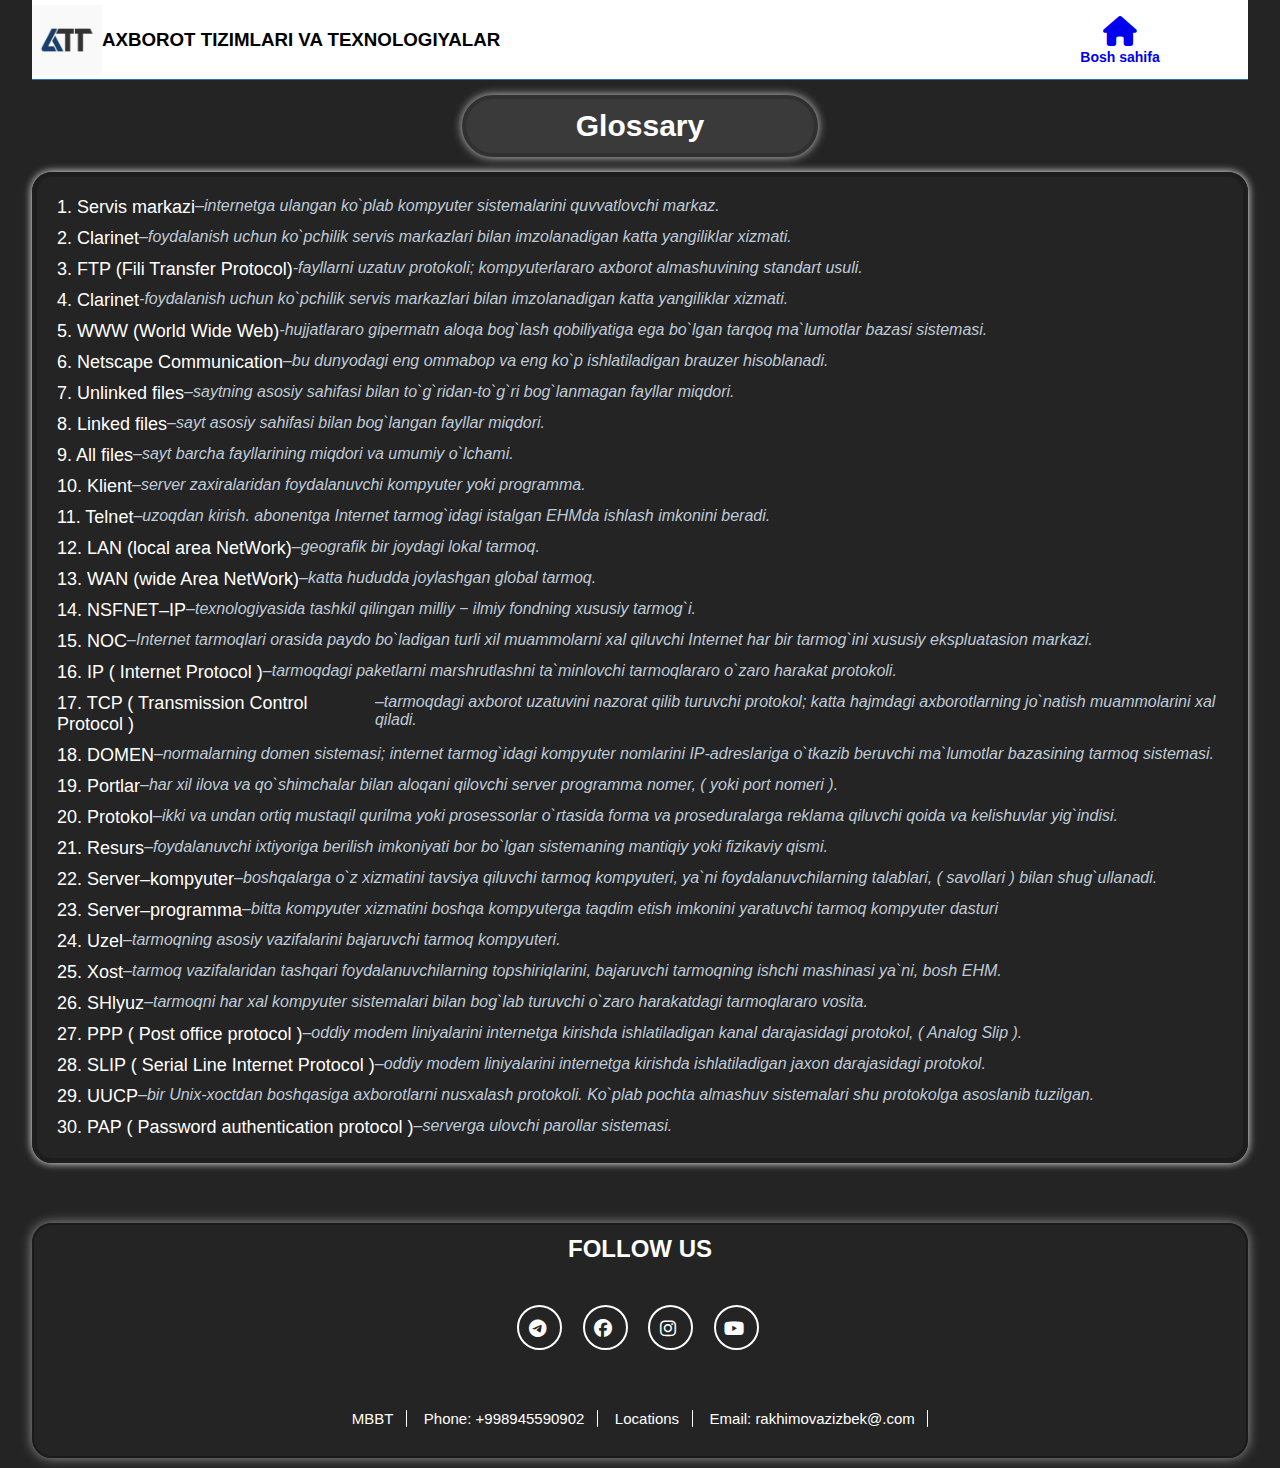
<file: Glossary/index.html>
<!DOCTYPE html>
<html lang="en">
<head>
    <meta charset="UTF-8">
    <meta http-equiv="X-UA-Compatible" content="IE=edge">
    <meta name="viewport" content="width=device-width, initial-scale=1.0">
    <title>Glossary</title>
    <link rel="stylesheet" href="index.css">
    <link rel="stylesheet" href="https://cdnjs.cloudflare.com/ajax/libs/font-awesome/6.2.0/css/all.min.css">
</head>
<body>
    <div class="glossary">
        <div class="navbar"> <!--  Navbar boshlandi   -->
            <div class="axborot">
                <img src="./img/sanoat.jpg" alt=""> <!--  kafedra emblemasi  -->
                <h3>AXBOROT TIZIMLARI VA TEXNOLOGIYALAR</h3>
                <div class="direction">
                    <a class="home" href="./../index.html"><i class="fa-solid fa-house"></i><h6>Bosh sahifa</h6></a> <!--  bu bosh menyuga qaytish uchun  -->
                    
                </div>
            </div>
        </div>  <!--  Navbar tugadi  -->


        <div class="glossary2">
            <div class="title"> <!--  Title boshi -->
                <div class="title2">
                <h3>Glossary</h3>
                </div>
            </div> <!--  Title oxiri -->
            <div class="box">
                <div class="box2">
                <ul><li> 1.	Sеrvis markazi </li> <i> –intеrnеtga ulangan ko`plab kompyutеr sistеmalarini quvvatlovchi markaz.</i></ul>
                <ul><li> 2.	Clarinet </li> <i> –foydalanish uchun ko`pchilik sеrvis markazlari bilan imzolanadigan katta yangiliklar xizmati.</i></ul>
                <ul><li> 3.	FTP (Fili Transfer Protocol) </li> <i> -fayllarni uzatuv protokoli; kompyutеrlararo axborot almashuvining standart usuli.</i></ul>
                <ul><li> 4.	Clarinet</li> <i> -foydalanish uchun ko`pchilik sеrvis markazlari bilan imzolanadigan katta yangiliklar xizmati.</i></ul>
                <ul><li> 5. WWW (World Wide Web) </li> <i> -hujjatlararo gipеrmatn aloqa bog`lash qobiliyatiga ega bo`lgan tarqoq ma`lumotlar bazasi sistеmasi.</i></ul>
                <ul><li> 6.	Netscape Communication </li> <i> –bu dunyodagi eng ommabop va eng ko`p ishlatiladigan brauzеr hisoblanadi.</i></ul>
                <ul><li> 7. Unlinked files </li> <i> –saytning asosiy sahifasi bilan to`g`ridan-to`g`ri bog`lanmagan fayllar miqdori.</i></ul>
                <ul><li> 8. Linked files </li> <i> –sayt asosiy sahifasi bilan bog`langan fayllar miqdori.</i></ul>
                <ul><li> 9. All files </li> <i> –sayt barcha fayllarining miqdori va umumiy o`lchami.</i></ul>
                <ul><li> 10. Kliеnt</li> <i> –sеrvеr zaxiralaridan foydalanuvchi kompyutеr yoki programma.</i></ul>
                <ul><li> 11. Telnet </li> <i> –uzoqdan kirish. abonеntga Intеrnеt tarmog`idagi istalgan EHMda ishlash imkonini bеradi.</i></ul>
                <ul><li> 12. LAN (local area NetWork) </li> <i> –gеografik bir joydagi lokal tarmoq.</i></ul>
                <ul><li> 13. WAN (wide Area NetWork) </li> <i> –katta hududda joylashgan global tarmoq.</i></ul>
                <ul><li> 14. NSFNET–IP </li> <i> –tеxnologiyasida tashkil qilingan milliy − ilmiy fondning xususiy tarmog`i.</i></ul>
                <ul><li> 15. NOC </li> <i> –Internet tarmoqlari orasida paydo bo`ladigan turli xil muammolarni xal qiluvchi Internet har bir tarmog`ini xususiy ekspluatasion markazi.</i></ul>
                <ul><li> 16. IP ( Internet Protocol ) </li> <i> –tarmoqdagi pakеtlarni marshrutlashni ta`minlovchi tarmoqlararo o`zaro harakat protokoli.</i></ul>
                <ul><li> 17. TCP ( Transmission Control Protocol )</li> <i> –tarmoqdagi axborot uzatuvini nazorat qilib turuvchi protokol; katta hajmdagi axborotlarning jo`natish muammolarini xal qiladi.</i></ul>
                <ul><li> 18. DOMЕN </li> <i> –normalarning domеn sistеmasi; intеrnеt tarmog`idagi kompyutеr nomlarini IP-adrеslariga o`tkazib bеruvchi ma`lumotlar bazasining tarmoq sistеmasi.</i></ul>
                <ul><li> 19. Portlar</li> <i> –har xil ilova va qo`shimchalar bilan aloqani qilovchi sеrvеr programma nomеr, ( yoki port nomеri ).</i></ul>
                <ul><li> 20. Protokol </li> <i> –ikki va undan ortiq mustaqil qurilma yoki prosеssorlar o`rtasida forma va prosеduralarga rеklama qiluvchi qoida va kеlishuvlar yig`indisi.</i></ul>
                <ul><li> 21. Rеsurs </li> <i> –foydalanuvchi ixtiyoriga bеrilish imkoniyati bor bo`lgan sistеmaning mantiqiy yoki fizikaviy qismi.</i></ul>
                <ul><li> 22. Sеrvеr–kompyutеr </li> <i> –boshqalarga o`z xizmatini tavsiya qiluvchi tarmoq kompyutеri, ya`ni foydalanuvchilarning talablari, ( savollari ) bilan shug`ullanadi.</i></ul>
                <ul><li> 23. Sеrvеr–programma </li> <i> –bitta kompyutеr xizmatini boshqa kompyutеrga taqdim etish imkonini yaratuvchi tarmoq kompyutеr dasturi</i></ul>
                <ul><li> 24. Uzеl </li> <i> –tarmoqning asosiy vazifalarini bajaruvchi tarmoq kompyutеri.</i></ul>
                <ul><li> 25. Xost </li> <i> –tarmoq vazifalaridan tashqari foydalanuvchilarning topshiriqlarini, bajaruvchi tarmoqning ishchi mashinasi ya`ni, bosh EHM.</i></ul>
                <ul><li> 26. SHlyuz </li> <i> –tarmoqni har xal kompyutеr sistеmalari bilan bog`lab turuvchi o`zaro harakatdagi tarmoqlararo vosita.</i></ul>
                <ul><li> 27. PPP ( Post office protocol ) </li> <i> –oddiy modеm liniyalarini intеrnеtga kirishda ishlatiladigan kanal darajasidagi protokol, ( Analog Slip ).</i></ul>
                <ul><li> 28. SLIP ( Serial Line Internet Protocol ) </li> <i> –oddiy modеm liniyalarini intеrnеtga kirishda ishlatiladigan jaxon darajasidagi protokol.</i></ul>
                <ul><li> 29. UUCP </li> <i> –bir Unix-xoctdan boshqasiga axborotlarni nusxalash protokoli. Ko`plab pochta almashuv sistеmalari shu protokolga asoslanib tuzilgan.</i></ul>
                <ul><li> 30. PAP ( Password authentication protocol ) </li> <i> –sеrvеrga ulovchi parollar sistеmasi.</i></ul>
                
            </div>
        </div>
        </div>


        <div class="footer">
            <div class="footer1">
                <div class="row">
                 <div class="col-xs-12"> 
                <h2 class="center padLg">FOLLOW US</h2>
                </div>
                </div>
                <div class="row padLg">
                    <div class="col-xs-0 col-sm-4">&nbsp;</div>
                    <div class="col-xs-12 col-sm-4 center"> 
                <div class="social-icon center">
                  <a href="https://www.facebook.com" target="_blank"> 
                    <em class="fa-brands fa-telegram">&nbsp;</em></a>
                </div>
                <div class="social-icon center">
                  <a href="https://twitter.com" target="_blank">
                    <i class="fa-brands fa-facebook">&nbsp;</i> </a>
                </div>
                <div class="social-icon center"><a href="https://www.linkedin.com" target="_blank">
                  <em class="fa-brands fa-instagram">&nbsp;</em></a>
                </div>
                <div class="social-icon center"><a href="https://plus.google.com" target="_blank">
                    <em class="fa-brands fa-youtube">&nbsp;</em></a>
                  </div>
                </div>
                <div class="col-xs-0 col-sm-4">&nbsp;</div>
                </div>
                <div class="row padLg">
                    <div class="col-xs-0 col-sm-3">&nbsp;</div>
                 <div class="col-xs-12 col-sm-6 center">
                     <ul>
                <li><a href="/">MBBT</a>&nbsp;&nbsp;&nbsp;</li>
                <li><a href="tel:0411123456">&nbsp;&nbsp;&nbsp;Phone: +998945590902&nbsp;&nbsp;&nbsp;</a></li>
                <li><a href="/Locations">&nbsp;&nbsp;&nbsp;Locations&nbsp;&nbsp;&nbsp;</a></li>
                <li><a href="mailto:info@bookingtimes.com">&nbsp;&nbsp;&nbsp;Email: rakhimovazizbek@.com&nbsp;&nbsp;&nbsp;</a></li>
                </ul>
                 </div>
                 <div class="col-xs-0 col-sm-3">&nbsp;</div>
                 </div>
                </div>
        </div>
    </div>
</body>
</html>
</file>
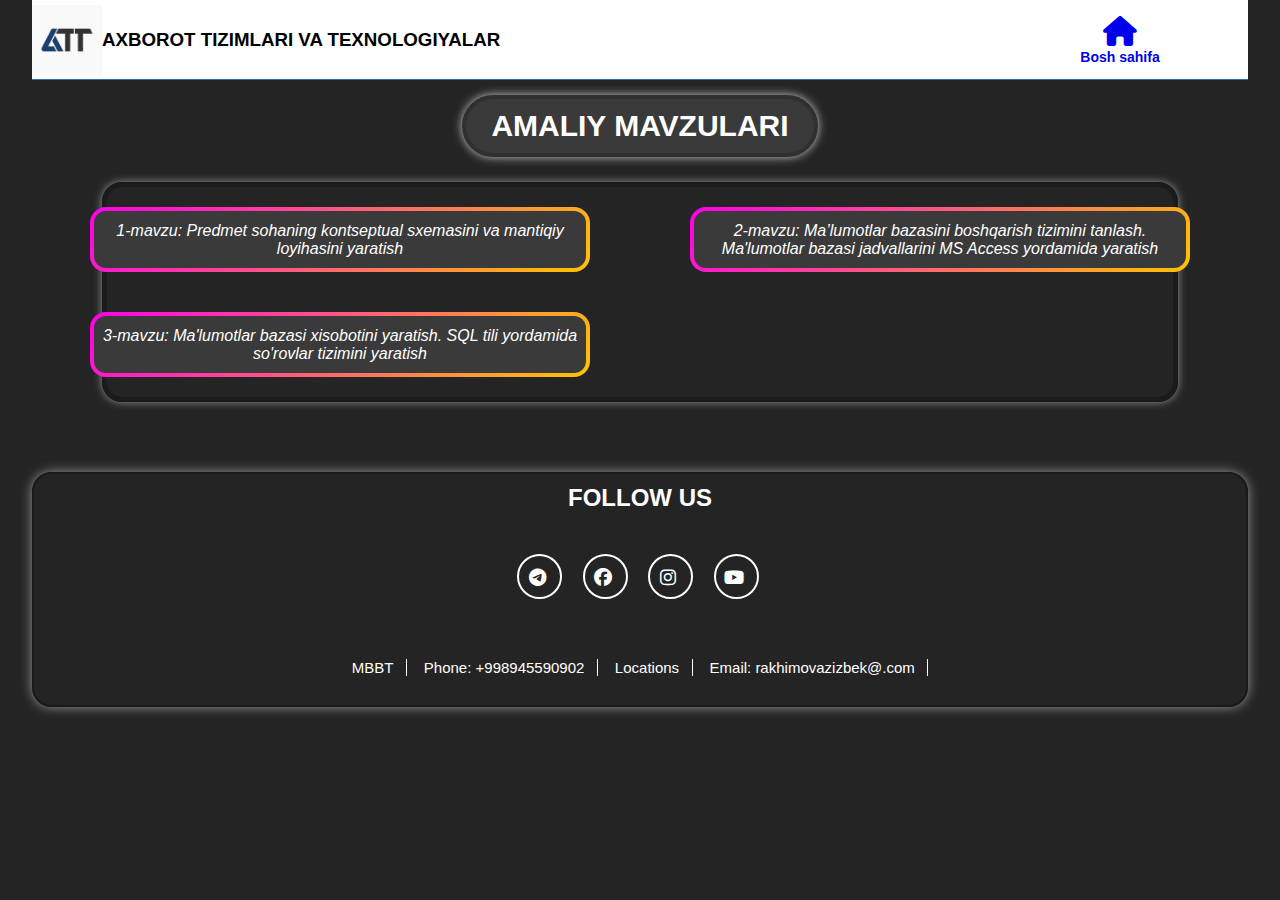
<file: Amaliy/darsliklar.html>
<!DOCTYPE html>
<html lang="en">
<head>
    <meta charset="UTF-8">
    <meta http-equiv="X-UA-Compatible" content="IE=edge">
    <meta name="viewport" content="width=device-width, initial-scale=1.0">
    <title>Amaliy</title>
    <link rel="stylesheet" href="./index.css">
    <link rel="stylesheet" href="https://cdnjs.cloudflare.com/ajax/libs/font-awesome/6.2.0/css/all.min.css">
</head>
    <body>
    <div class="container"> <!-- Umumiy div -->
        <div class="navbar"> <!--  Navbar boshlandi   -->
            <div class="axborot">
                <img src="./img/sanoat.jpg" alt=""> <!--  kafedra emblemasi  -->
                <h3>AXBOROT TIZIMLARI VA TEXNOLOGIYALAR</h3>
                <div class="direction">
                    <a class="home" href="./../index.html"><i class="fa-solid fa-house"></i><h6>Bosh sahifa</h6></a> <!--  bu bosh menyuga qaytish uchun  -->
                    
                </div>
            </div>
        </div>  <!--  Navbar tugadi  -->

        
        <div class="lesson"> <!--  maruzalar menyusi  -->
             <div class="mavzu"> <!--  Title boshi -->
                <div class="mavzu2">
                <h3>AMALIY MAVZULARI</h3>
                </div>
            </div> <!--  Title oxiri -->
            <div class="lesson2"> <!-- maruzalar divi -->
                <div class="lesson3"> <!--  maruza mavzulari boshlandi -->
                    <ul>
                        <i>
                            <a href="">1-mavzu: Predmet sohaning kontseptual sxemasini va mantiqiy loyihasini yaratish</a>
                        </i>
                    </ul>
                    <ul>
                        <i>
                            <a href="">2-mavzu: Ma’lumotlar bazasini boshqarish tizimini tanlash. Ma'lumotlar bazasi jadvallarini MS Access yordamida yaratish</a>
                        </i>
                    </ul>
                    <ul>
                        <i>
                            <a href="">3-mavzu: Ma'lumotlar bazasi xisobotini yaratish. SQL tili yordamida so'rovlar tizimini yaratish</a>
                        </i>
                    </ul>
                    
                </div> <!--  maruza mavzulari tugadi -->
            </div> <!-- maruzalar divi tugadi -->
        </div>
    <div class="footer">
        <div class="footer1">
            <div class="row">
             <div class="col-xs-12"> 
            <h2 class="center padLg">FOLLOW US</h2>
            </div>
            </div>
            <div class="row padLg">
                <div class="col-xs-0 col-sm-4">&nbsp;</div>
                <div class="col-xs-12 col-sm-4 center"> 
            <div class="social-icon center">
              <a href="https://www.facebook.com" target="_blank"> 
                <em class="fa-brands fa-telegram">&nbsp;</em></a>
            </div>
            <div class="social-icon center">
              <a href="https://twitter.com" target="_blank">
                <i class="fa-brands fa-facebook">&nbsp;</i> </a>
            </div>
            <div class="social-icon center"><a href="https://www.linkedin.com" target="_blank">
              <em class="fa-brands fa-instagram">&nbsp;</em></a>
            </div>
            <div class="social-icon center"><a href="https://plus.google.com" target="_blank">
                <em class="fa-brands fa-youtube">&nbsp;</em></a>
              </div>
            </div>
            <div class="col-xs-0 col-sm-4">&nbsp;</div>
            </div>
            <div class="row padLg">
                <div class="col-xs-0 col-sm-3">&nbsp;</div>
             <div class="col-xs-12 col-sm-6 center">
                 <ul>
            <li><a href="/">MBBT</a>&nbsp;&nbsp;&nbsp;</li>
            <li><a href="tel:0411123456">&nbsp;&nbsp;&nbsp;Phone: +998945590902&nbsp;&nbsp;&nbsp;</a></li>
            <li><a href="/Locations">&nbsp;&nbsp;&nbsp;Locations&nbsp;&nbsp;&nbsp;</a></li>
            <li><a href="mailto:info@bookingtimes.com">&nbsp;&nbsp;&nbsp;Email: rakhimovazizbek@.com&nbsp;&nbsp;&nbsp;</a></li>
            </ul>
             </div>
             <div class="col-xs-0 col-sm-3">&nbsp;</div>
             </div>
            </div>
    </div>
    </div> <!-- Umumiy div tugadi -->
   
</body>
</html>
</file>
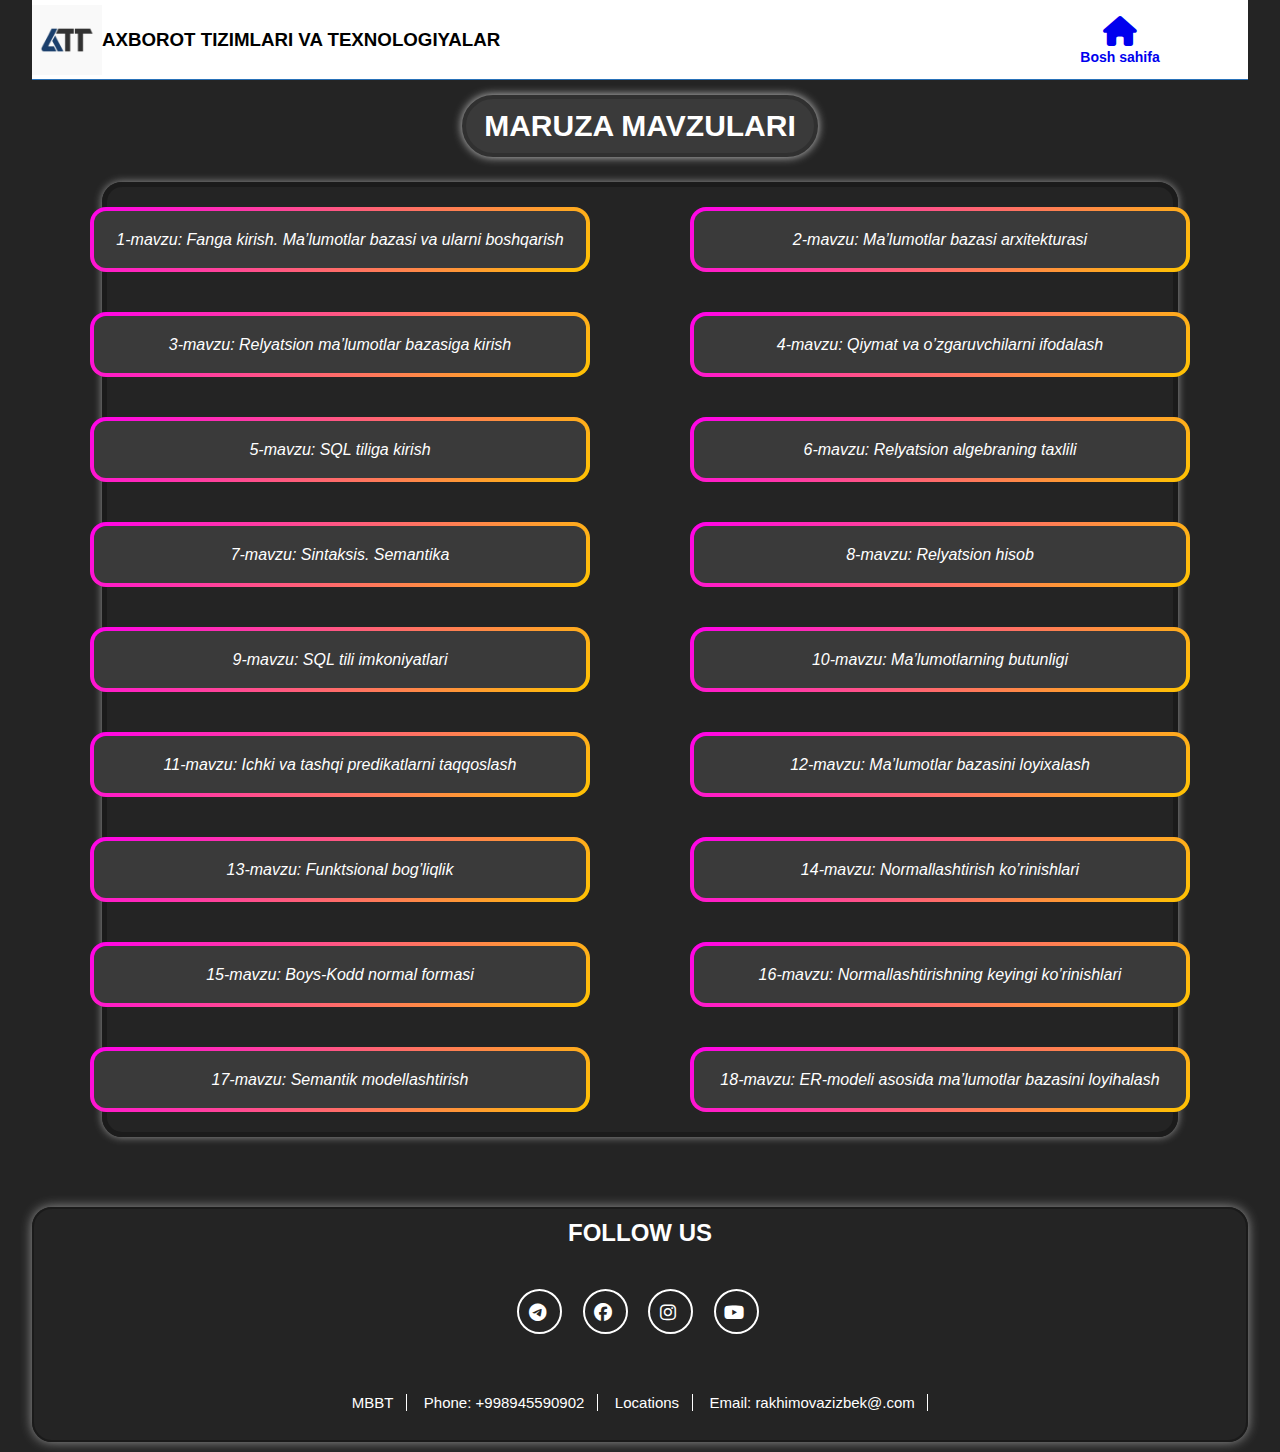
<file: Maruza/darsliklar.html>
<!DOCTYPE html>
<html lang="en">
<head>
    <meta charset="UTF-8">
    <meta http-equiv="X-UA-Compatible" content="IE=edge">
    <meta name="viewport" content="width=device-width, initial-scale=1.0">
    <title>Maruzalar</title>
    <link rel="stylesheet" href="./index.css">
    <link rel="stylesheet" href="https://cdnjs.cloudflare.com/ajax/libs/font-awesome/6.2.0/css/all.min.css">
</head>
    <body>
    <div class="container"> <!-- Umumiy div -->
        <div class="navbar"> <!--  Navbar boshlandi   -->
            <div class="axborot">
                <img src="./img/sanoat.jpg" alt=""> <!--  kafedra emblemasi  -->
                <h3>AXBOROT TIZIMLARI VA TEXNOLOGIYALAR</h3>
                <div class="direction">
                    <a class="home" href="./../index.html"><i class="fa-solid fa-house"></i><h6>Bosh sahifa</h6></a> <!--  bu bosh menyuga qaytish uchun  -->
                    
                </div>
            </div>
        </div>  <!--  Navbar tugadi  -->

        
        <div class="lesson"> <!--  maruzalar menyusi  -->
             <div class="mavzu"> <!--  Title boshi -->
                <div class="mavzu2">
                <h3>MARUZA MAVZULARI</h3>
                </div>
            </div> <!--  Title oxiri -->
            <div class="lesson2"> <!-- maruzalar divi -->
                <div class="lesson3"> <!--  maruza mavzulari boshlandi -->
                    <ul>
                        <i>
                            <a href="">1-mavzu: Fanga kirish. Ma’lumotlar bazasi va ularni boshqarish</a>
                        </i>
                    </ul>
                    <ul>
                        <i>
                            <a href="">2-mavzu: Ma’lumotlar bazasi arxitekturasi</a>
                        </i>
                    </ul>
                    <ul>
                        <i>
                            <a href="">3-mavzu: Relyatsion ma’lumotlar bazasiga kirish</a>
                        </i>
                    </ul>
                    <ul>
                        <i>
                            <a href="">4-mavzu: Qiymat va o’zgaruvchilarni ifodalash</a>
                        </i>
                    </ul>
                    <ul>
                        <i>
                            <a href="">5-mavzu: SQL tiliga kirish</a>
                        </i>
                    </ul>
                    <ul>
                        <i>
                            <a href="">6-mavzu: Relyatsion algebraning taxlili</a>
                        </i>
                    </ul>
                    <ul>
                        <i>
                            <a href="">7-mavzu: Sintaksis. Semantika</a>
                        </i>
                    </ul>
                    <ul>
                        <i>
                            <a href="">8-mavzu: Relyatsion hisob</a>
                        </i>
                    </ul>
                    <ul>
                        <i>
                            <a href="">9-mavzu: SQL tili imkoniyatlari</a>
                        </i>
                    </ul>
                    <ul>
                        <i>
                            <a href="">10-mavzu: Ma’lumotlarning butunligi</a>
                        </i>
                    </ul>
                    <ul>
                        <i>
                            <a href="">11-mavzu: Ichki va tashqi predikatlarni taqqoslash</a>
                        </i>
                    </ul>
                    <ul>
                        <i>
                            <a href="">12-mavzu: Ma’lumotlar bazasini loyixalash</a>
                        </i>
                    </ul>
                    <ul>
                        <i>
                            <a href="">13-mavzu: Funktsional bog’liqlik</a>
                        </i>
                    </ul>
                    <ul>
                        <i>
                            <a href="">14-mavzu: Normallashtirish ko’rinishlari</a>
                        </i>
                    </ul>
                    <ul>
                        <i>
                            <a href="">15-mavzu: Boys-Kodd normal formasi</a>
                        </i>
                    </ul>
                    <ul>
                        <i>
                            <a href="">16-mavzu: Normallashtirishning keyingi ko’rinishlari</a>
                        </i>
                    </ul>
                    <ul>
                        <i>
                            <a href="">17-mavzu: Semantik modellashtirish</a>
                        </i>
                    </ul>
                    <ul>
                        <i>
                            <a href="">18-mavzu: ER-modeli asosida ma’lumotlar bazasini loyihalash</a>
                        </i>
                    </ul>
                </div> <!--  maruza mavzulari tugadi -->
            </div> <!-- maruzalar divi tugadi -->
        </div>
    <div class="footer">
        <div class="footer1">
            <div class="row">
             <div class="col-xs-12"> 
            <h2 class="center padLg">FOLLOW US</h2>
            </div>
            </div>
            <div class="row padLg">
                <div class="col-xs-0 col-sm-4">&nbsp;</div>
                <div class="col-xs-12 col-sm-4 center"> 
            <div class="social-icon center">
              <a href="https://www.facebook.com" target="_blank"> 
                <em class="fa-brands fa-telegram">&nbsp;</em></a>
            </div>
            <div class="social-icon center">
              <a href="https://twitter.com" target="_blank">
                <i class="fa-brands fa-facebook">&nbsp;</i> </a>
            </div>
            <div class="social-icon center"><a href="https://www.linkedin.com" target="_blank">
              <em class="fa-brands fa-instagram">&nbsp;</em></a>
            </div>
            <div class="social-icon center"><a href="https://plus.google.com" target="_blank">
                <em class="fa-brands fa-youtube">&nbsp;</em></a>
              </div>
            </div>
            <div class="col-xs-0 col-sm-4">&nbsp;</div>
            </div>
            <div class="row padLg">
                <div class="col-xs-0 col-sm-3">&nbsp;</div>
             <div class="col-xs-12 col-sm-6 center">
                 <ul>
            <li><a href="/">MBBT</a>&nbsp;&nbsp;&nbsp;</li>
            <li><a href="tel:0411123456">&nbsp;&nbsp;&nbsp;Phone: +998945590902&nbsp;&nbsp;&nbsp;</a></li>
            <li><a href="/Locations">&nbsp;&nbsp;&nbsp;Locations&nbsp;&nbsp;&nbsp;</a></li>
            <li><a href="mailto:info@bookingtimes.com">&nbsp;&nbsp;&nbsp;Email: rakhimovazizbek@.com&nbsp;&nbsp;&nbsp;</a></li>
            </ul>
             </div>
             <div class="col-xs-0 col-sm-3">&nbsp;</div>
             </div>
            </div>
    </div>
    </div> <!-- Umumiy div tugadi -->
   
</body>
</html>
</file>
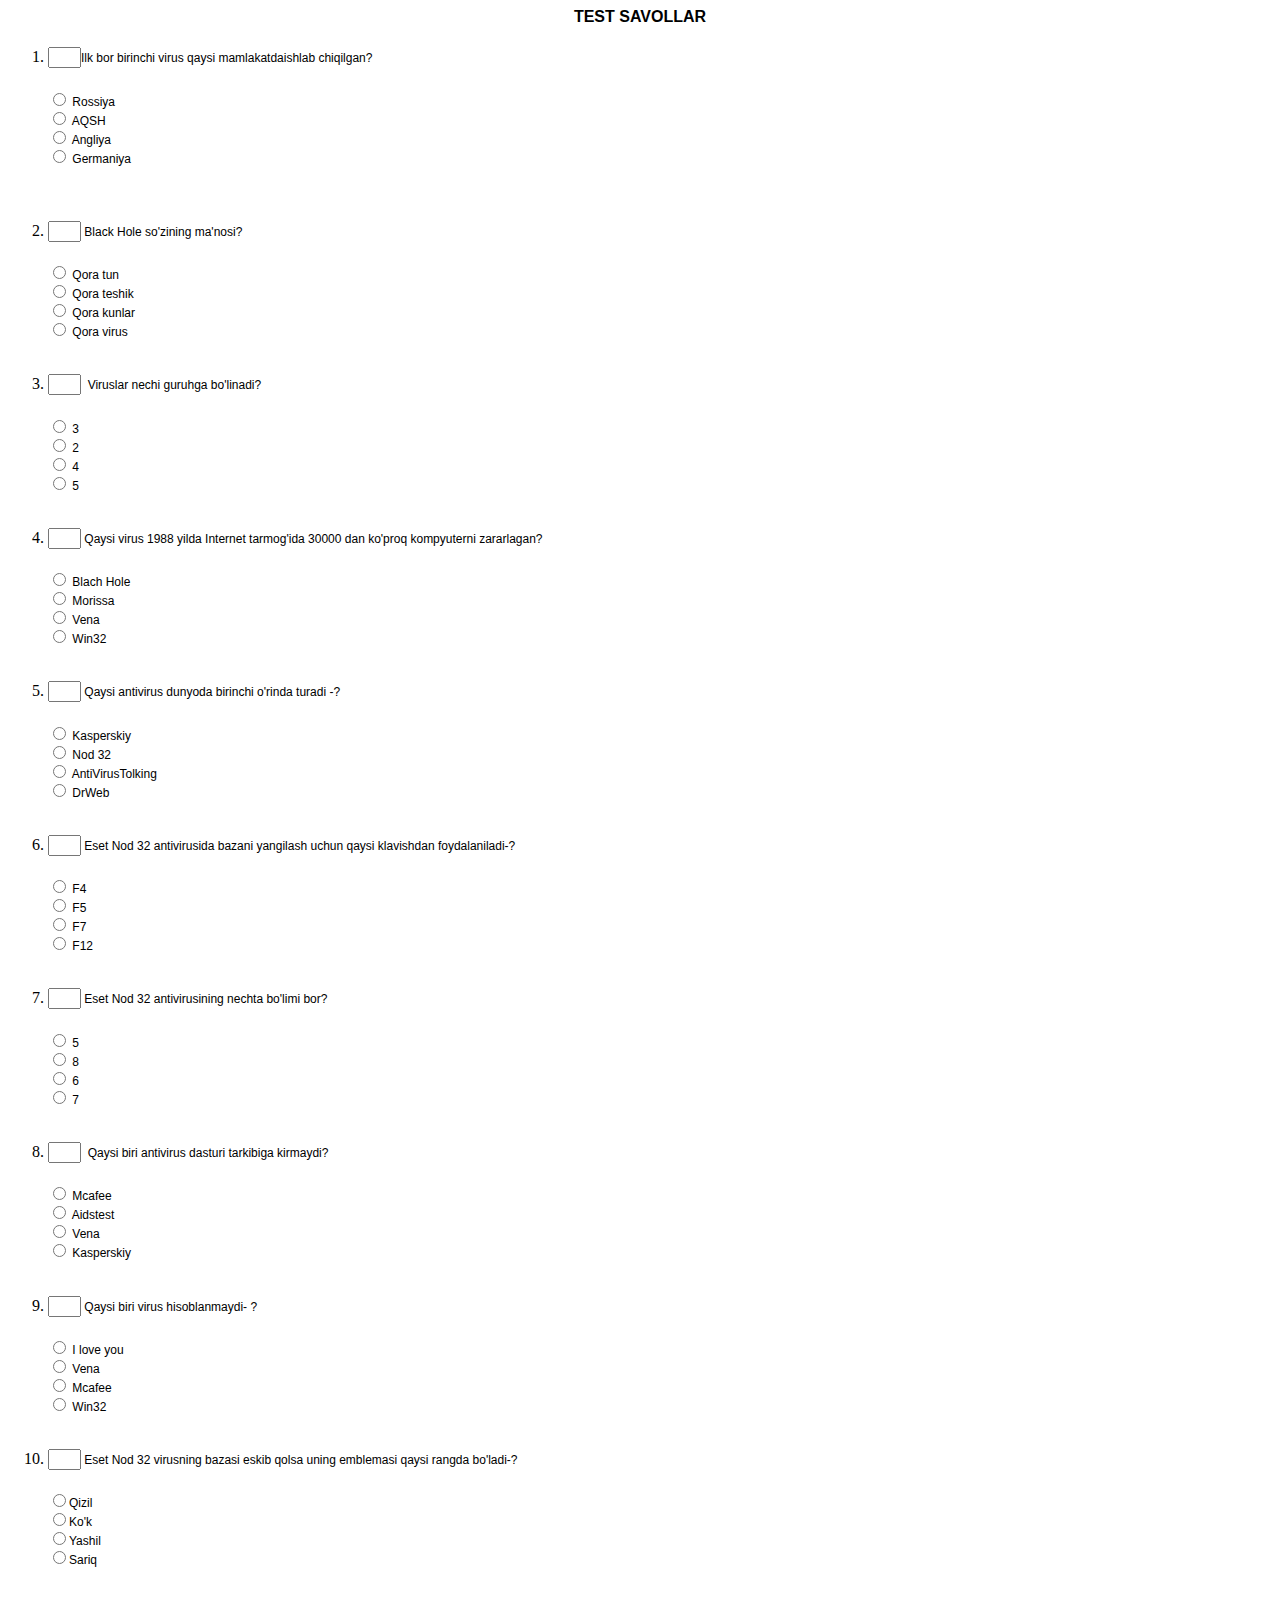
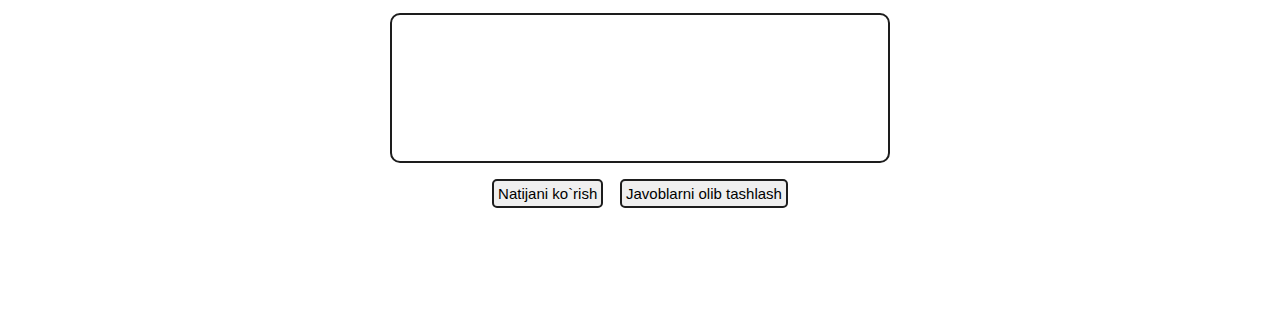
<file: Quiz/test.html>
<html>
<head>

<title>Quiz</title>
<link rel="stylesheet" href="test.css">
<meta http-equiv="Content-Type" content="text/html; charset=windows-1251">
<meta name="Author" content="Abduraxmanova Zuhra.">
<script language="JavaScript">
<!-- hide

var scrtxt = "Virus va antivirus dasturlari" ; 
var length = scrtxt.length;
var width = 100;
var pos = -(width + 2);

function scroll() {
  pos++;
  var scroller = "";
  if (pos == length) {
    pos = -(width + 2);
  }

  if (pos < 0) {
    for (var i = 1; i <= Math.abs(pos); i++) {
      scroller = scroller+" ";}
    scroller = scroller + scrtxt.substring(0, width - i + 1);
  }
  else {
    scroller = scroller + scrtxt.substring(pos, width + pos);
  }

  window.status = scroller;
  setTimeout("scroll()", 100);
}

// -->
</script>
</head>

<body onLoad="scroll()">

<font face="Arial" style="font-size: 9pt">

<Script Language="JavaScript">
<!--������ ��������

var res="2222121331"

function check_me()
{
	var count=0
	with(document.test)
	{
		if (!Q1[0].checked&&!Q1[1].checked&&!Q1[2].checked&&!Q1[3].checked) {count+=1};
		if (!Q2[0].checked&&!Q2[1].checked&&!Q2[2].checked&&!Q2[3].checked) {count+=1};
		if (!Q3[0].checked&&!Q3[1].checked&&!Q3[2].checked&&!Q3[3].checked) {count+=1};
		if (!Q4[0].checked&&!Q4[1].checked&&!Q4[2].checked&&!Q4[3].checked) {count+=1};
		if (!Q5[0].checked&&!Q5[1].checked&&!Q5[2].checked&&!Q5[3].checked) {count+=1};
		if (!Q6[0].checked&&!Q6[1].checked&&!Q6[2].checked&&!Q6[3].checked) {count+=1};
		if (!Q7[0].checked&&!Q7[1].checked&&!Q7[2].checked&&!Q7[3].checked) {count+=1};
		if (!Q8[0].checked&&!Q8[1].checked&&!Q8[2].checked&&!Q8[3].checked) {count+=1};
		if (!Q9[0].checked&&!Q9[1].checked&&!Q9[2].checked&&!Q9[3].checked) {count+=1};
		if (!Q10[0].checked&&!Q10[1].checked&&!Q10[2].checked&&!Q10[3].checked) {count+=1};
		if (count>0) {alert("Savolga to`la javob bermadingiz. Yana urinib ko`ring!")} 
		else answer()
	}
}

function control(k,f1,f2,f3,f4,f5,f6,f7,f8,f9,f10)
{
	if (k==1&&f1.checked) return true;
	if (k==2&&f2.checked) return true;
	if (k==3&&f3.checked) return true;
	if (k==4&&f4.checked) return true;
	if (k==5&&f5.checked) return true;
	if (k==6&&f6.checked) return true;
	if (k==7&&f7.checked) return true;
	if (k==8&&f8.checked) return true;
	if (k==9&&f9.checked) return true;
	if (k==10&&f10.checked) return true;
	return false;
}

function answer()
{
	answ="";
	with(document)
	{
		answ+=control(res.charAt(0),test.Q1[0],test.Q1[1],test.Q1[2],test.Q1[3])?"1":"0"
		answ+=control(res.charAt(1),test.Q2[0],test.Q2[1],test.Q2[2],test.Q2[3])?"1":"0"
		answ+=control(res.charAt(2),test.Q3[0],test.Q3[1],test.Q3[2],test.Q3[3])?"1":"0"
		answ+=control(res.charAt(3),test.Q4[0],test.Q4[1],test.Q4[2],test.Q4[3])?"1":"0"
		answ+=control(res.charAt(4),test.Q5[0],test.Q5[1],test.Q5[2],test.Q5[3])?"1":"0"
		answ+=control(res.charAt(5),test.Q6[0],test.Q6[1],test.Q6[2],test.Q6[3])?"1":"0"
		answ+=control(res.charAt(6),test.Q7[0],test.Q7[1],test.Q7[2],test.Q7[3])?"1":"0"
		answ+=control(res.charAt(7),test.Q8[0],test.Q8[1],test.Q8[2],test.Q8[3])?"1":"0"
		answ+=control(res.charAt(8),test.Q9[0],test.Q9[1],test.Q9[2],test.Q9[3])?"1":"0"
		answ+=control(res.charAt(9),test.Q10[0],test.Q10[1],test.Q10[2],test.Q10[3])?"1":"0"
		showResult();
	}
}

function showResult()
{
	var nok=0;
	var i,s;
	for (i=0;i<answ.length;i++) {nok+=answ.charAt(i)=="1"?1:0;}
	if(nok<=4) s='"qoniqarsiz"';
	if(nok>4 && nok<6) s='"qoniqarli"';
	if(nok==6) s='"qoniqarli"';
	if(nok>6 && nok<8) s='"yahshi"';
	if(nok==8) s='"yahshi"';
	if(nok>8) s='"a`lo"';
	document.test.s1.value="�ug`ri javoblar soni "+nok+". Sizning bahoingiz "+s+". ��pshiriq nomeri oldidagi belgiga qarang, agar javob to`g`ri bo`lsa (+). aksincha (-) belgisi turibdi.";
	with(document.test)
	{
		if (answ.charAt(0)=="1") {T1.value=" +"} else {T1.value=" -"};
		if (answ.charAt(1)=="1") {T2.value=" +"} else {T2.value=" -"};
		if (answ.charAt(2)=="1") {T3.value=" +"} else {T3.value=" -"};
		if (answ.charAt(3)=="1") {T4.value=" +"} else {T4.value=" -"};
		if (answ.charAt(4)=="1") {T5.value=" +"} else {T5.value=" -"};
		if (answ.charAt(5)=="1") {T6.value=" +"} else {T6.value=" -"};
		if (answ.charAt(6)=="1") {T7.value=" +"} else {T7.value=" -"};
		if (answ.charAt(7)=="1") {T8.value=" +"} else {T8.value=" -"};
		if (answ.charAt(8)=="1") {T9.value=" +"} else {T9.value=" -"};
		if (answ.charAt(9)=="1") {T10.value=" +"} else {T10.value=" -"};
	}
}

</script>
</font>
<form name=test>
<center><font face="Arial" style="font-size: 9pt; font-weight: 700">
<p class="title">TEST SAVOLLAR</p>
</center>

</font>
<font face="Arial,Helvetica,sans-serif" color="000099">

<ol>

<li><h4> <font face="Arial" size="3"><span style="font-size: 9pt"> 
<font face="Arial"> <input name=T1 size=1></font></span></font></font><span lang="EN-US" style="font-size: 9pt; font-family: Arial; font-weight: 400">Ilk 
bor birinchi virus qaysi mamlakatdaishlab chiqilgan</span><font face="Arial" style="font-size: 9pt"><span style="font-weight: 400">?
</span> </h4>

</font>

<font face="Arial" size="3" color="000099"><span style="font-size: 9pt">

   <font face="Arial">

   <input type=radio name=Q1></font></span></font><font face="Arial" style="font-size: 9pt">
Rossiya<br>
</font>
<font face="Arial" size="3" color="000099"><span style="font-size: 9pt">
  <font face="Arial">
  <input type=radio name=Q1></font></span></font><font face="Arial" style="font-size: 9pt">
AQSH<br>
</font>
<font face="Arial" size="3" color="000099"><span style="font-size: 9pt">
   <font face="Arial">
   <input type=radio name=Q1></font></span></font><font face="Arial" style="font-size: 9pt"><span lang="en-us"> 
Angliya</span><br>
</font><font face="Arial" size="3" color="000099"><span style="font-size: 9pt">
  <font face="Arial">
  <input type=radio name=Q1></font></span></font><font face="Arial" style="font-size: 9pt"><span lang="en-us"> 
Germaniya</span></font><font face="Arial,Helvetica,sans-serif" color="000099"><p>&nbsp;<li><h4> 
<font face="Arial" size="3"><span style="font-size: 9pt"> <font face="Arial"> <input name=T2 size=1></font></span></font></font><font face="Arial" style="font-size: 9pt"><span style="font-weight: 400"> 
Black Hole</span></font><span lang="EN-US" style="font-size: 9pt; font-family: Arial; font-weight: 400"> 
so'zining ma'nosi?</span><font face="Arial" style="font-size: 9pt"><span style="font-weight: 400">
</span> </h4>

</font>

<font face="Arial" size="3" color="000099"><span style="font-size: 9pt">

  <font face="Arial">

  <input type=radio name=Q2></font></span></font><font face="Arial" style="font-size: 9pt"> 
Qora tun<br>
</font>
<font face="Arial" size="3" color="000099"><span style="font-size: 9pt">
  <font face="Arial">
  <input type=radio name=Q2></font></span></font><font face="Arial" style="font-size: 9pt"> 
Qora teshik<br>
</font><font face="Arial" size="3" color="000099"><span style="font-size: 9pt">
  <font face="Arial">
  <input type=radio name=Q2></font></span></font><font face="Arial" style="font-size: 9pt"> 
Qora kunlar<br>
</font>
<font face="Arial" size="3" color="000099"><span style="font-size: 9pt">
   <font face="Arial">
   <input type=radio name=Q2></font></span></font><font face="Arial" style="font-size: 9pt"> 
Qora virus<br>

<br>
</font>
<font face="Arial,Helvetica,sans-serif" color="000099">
<li><h4> <font face="Arial" size="3"><span style="font-size: 9pt"> 
<font face="Arial"> <input name=T3 size=1></font></span></font></font><font face="Arial" style="font-size: 9pt"><span style="font-weight: 400">&nbsp; 
Viruslar nechi guruhga bo'linadi?</span></font></h4>

  <font face="Arial" size="3" color="000099"><span style="font-size: 9pt">

  <font face="Arial">

  <input type=radio name=Q3></font></span></font><font face="Arial" style="font-size: 9pt"> 
3<br>
</font>
<font face="Arial" size="3" color="000099"><span style="font-size: 9pt">
   <font face="Arial">
   <input type=radio name=Q3></font></span></font><font face="Arial" style="font-size: 9pt"> 
2<br>
</font>
<font face="Arial" size="3" color="000099"><span style="font-size: 9pt">
   <font face="Arial">
   <input type=radio name=Q3></font></span></font><font face="Arial" style="font-size: 9pt"> 
4<br>
</font>
<font face="Arial" size="3" color="000099"><span style="font-size: 9pt">
   <font face="Arial">
   <input type=radio name=Q3></font></span></font><font face="Arial" style="font-size: 9pt"> 
5<br>

<br>
</font>
<font face="Arial,Helvetica,sans-serif" color="000099">
<li><h4> <font face="Arial" size="3"><span style="font-size: 9pt"> 
<font face="Arial"> <input name=T4 size=1></font></span></font></font><font face="Arial" style="font-size: 9pt">
<span style="font-weight: 400">Qaysi virus 1988 yilda Internet tarmog'ida 30000 
dan ko'proq kompyuterni zararlagan? </span>
</font>
</h4>

   <font face="Arial" size="3" color="000099"><span style="font-size: 9pt">

   <font face="Arial">

   <input type=radio name=Q4></font></span></font><font face="Arial" style="font-size: 9pt">
Blach Hole  <br>
</font>
<font face="Arial" size="3" color="000099"><span style="font-size: 9pt">
   <font face="Arial">
   <input type=radio name=Q4></font></span></font><font face="Arial" style="font-size: 9pt">
Morissa <br>
</font>
<font face="Arial" size="3" color="000099"><span style="font-size: 9pt">
   <font face="Arial">
   <input type=radio name=Q4></font></span></font><font face="Arial" style="font-size: 9pt">
Vena<br>
</font>
<font face="Arial" size="3" color="000099"><span style="font-size: 9pt">
   <font face="Arial">
   <input type=radio name=Q4></font></span></font><font face="Arial" style="font-size: 9pt">
Win32 <br>

<br>
</font>

   <font face="Arial,Helvetica,sans-serif" color="000099">
<li><h4> <font face="Arial" size="3"><span style="font-size: 9pt"> 
<font face="Arial"> <input name=T5 size=1></font></span></font></font><font face="Arial" style="font-size: 9pt"><span style="font-weight: 400">
Qaysi antivirus dunyoda birinchi o'rinda turadi&nbsp;<span lang="en-us">-</span>?</span></font></h4>

   <font face="Arial" size="3" color="000099"><span style="font-size: 9pt">

   <font face="Arial">

   <input type=radio name=Q5></font></span></font><font face="Arial" style="font-size: 9pt"> 
Kasperskiy <br>
</font><font face="Arial" size="3" color="000099"><span style="font-size: 9pt">
   <font face="Arial">
   <input type=radio name=Q5></font></span></font><font face="Arial" style="font-size: 9pt"> 
Nod 32&nbsp;
<br>
</font>
<font face="Arial" size="3" color="000099"><span style="font-size: 9pt">
   <font face="Arial">
   <input type=radio name=Q5></font></span></font><font face="Arial" style="font-size: 9pt"> 
AntiVirusTolking 
<br>
</font>
<font face="Arial" size="3" color="000099"><span style="font-size: 9pt">
   <font face="Arial">
   <input type=radio name=Q5></font></span></font><font face="Arial" style="font-size: 9pt"> 
DrWeb<br>

<br>
</font>
<font face="Arial,Helvetica,sans-serif" color="000099">
<li><h4> <font face="Arial" size="3"><span style="font-size: 9pt"> 
<font face="Arial"> <input name=T6 size=1></font></span></font></font><font face="Arial" style="font-size: 9pt"><span style="font-weight: 400"> 
Eset Nod 32 antivirusida bazani yangilash uchun qaysi klavishdan foydalaniladi-? </span> </h4>

</font>
<font face="Arial" size="3" color="000099"><span style="font-size: 9pt">

   <font face="Arial">

   <input type=radio name=Q6></font></span></font><font face="Arial" style="font-size: 9pt">
F4 <br>
</font>
<font face="Arial" size="3" color="000099"><span style="font-size: 9pt">
   <font face="Arial">
   <input type=radio name=Q6></font></span></font><font face="Arial" style="font-size: 9pt">
F5 <br>
</font>
<font face="Arial" size="3" color="000099"><span style="font-size: 9pt">
   <font face="Arial">
   <input type=radio name=Q6></font></span></font><font face="Arial" style="font-size: 9pt">
F7<br>
</font>
<font face="Arial" size="3" color="000099"><span style="font-size: 9pt">
   <font face="Arial">
   <input type=radio name=Q6></font></span></font><font face="Arial" style="font-size: 9pt">
F12<br>

<br>
</font>
<font face="Arial,Helvetica,sans-serif" color="000099">
<li><h4> <font face="Arial" size="3"><span style="font-size: 9pt"> 
<font face="Arial"> <input name=T7 size=1></font></span></font></font><font face="Arial" style="font-size: 9pt"><span style="font-weight: 400">
Eset Nod 32 antivirusining nechta bo</span></font><span style="font-weight: 400"><font face="Arial" style="font-size: 9pt">'limi</font></span><font face="Arial" style="font-size: 9pt"><span style="font-weight: 400">
bor? 
</span> </h4>
</font>
<font face="Arial" size="3" color="000099"><span style="font-size: 9pt">

   <font face="Arial">

   <input type=radio name=Q7></font></span></font><font face="Arial" style="font-size: 9pt"> 
5<br>
</font><font face="Arial" size="3" color="000099"><span style="font-size: 9pt">
   <font face="Arial">
   <input type=radio name=Q7></font></span></font><font face="Arial" style="font-size: 9pt"> 
8<br>   
</font>
<font face="Arial" size="3" color="000099"><span style="font-size: 9pt">   
   <font face="Arial">   
   <input type=radio name=Q7></font></span></font><font face="Arial" style="font-size: 9pt"> 
6 <br>
</font>
<font face="Arial" size="3" color="000099"><span style="font-size: 9pt">
   <font face="Arial">
   <input type=radio name=Q7></font></span></font><font face="Arial" style="font-size: 9pt"> 
7&nbsp; <br>
   
<br>
</font>
<font face="Arial,Helvetica,sans-serif" color="000099"><li><h4> 
<font face="Arial" size="3"><span style="font-size: 9pt"> <font face="Arial"> <input name=T8 size=1></font></span></font></font><font face="Arial" style="font-size: 9pt"><span style="font-weight: 400">&nbsp; 
Qaysi biri antivirus dasturi tarkibiga kirmaydi?  
</span>

</h4>

</font>
<font face="Arial" size="3" color="000099"><span style="font-size: 9pt">

   <font face="Arial">

   <input type=radio name=Q8></font></span></font><font face="Arial" style="font-size: 9pt">
Mcafee<br>
</font>
<font face="Arial" size="3" color="000099"><span style="font-size: 9pt">
   <font face="Arial">
   <input type=radio name=Q8></font></span></font><font face="Arial" style="font-size: 9pt">
Aidstest
<br>
</font><font face="Arial" size="3" color="000099"><span style="font-size: 9pt">
   <font face="Arial">
   <input type=radio name=Q8></font></span></font><font face="Arial" style="font-size: 9pt">
Vena <br>
</font><font face="Arial" size="3" color="000099"><span style="font-size: 9pt">
   <font face="Arial">
   <input type=radio name=Q8></font></span></font><font face="Arial" style="font-size: 9pt">
Kasperskiy<br>

<br>
</font>
<font face="Arial,Helvetica,sans-serif" color="000099"><li><h4> 
<font face="Arial" size="3"><span style="font-size: 9pt"> <font face="Arial"> <input name=T9 size=1></font></span></font></font><font face="Arial" style="font-size: 9pt"><span lang="en-us">
</span><span style="font-weight: 400">Qaysi biri virus hisoblanmaydi- ?</span></font></h4>

   <font face="Arial" size="3" color="000099"><span style="font-size: 9pt">

   <font face="Arial">

   <input type=radio name=Q9></font></span></font><font face="Arial" style="font-size: 9pt"> 
I love you<br>
</font>
<font face="Arial" size="3" color="000099"><span style="font-size: 9pt">
   <font face="Arial">
   <input type=radio name=Q9></font></span></font><font face="Arial" style="font-size: 9pt"> 
Vena <br>
</font>
<font face="Arial" size="3" color="000099"><span style="font-size: 9pt">
   <font face="Arial">
   <input type=radio name=Q9></font></span></font><font face="Arial" style="font-size: 9pt"> 
Mcafee <br>
</font>
<font face="Arial" size="3" color="000099"><span style="font-size: 9pt">
   <font face="Arial">
   <input type=radio name=Q9></font></span></font><font face="Arial" style="font-size: 9pt"> 
Win32 <br>

<br>
</font>

   <font face="Arial,Helvetica,sans-serif" color="000099">
<li><h4> <font face="Arial" size="3"><span style="font-size: 9pt"> 
<font face="Arial"> <input name=T10 size=1></font></span></font></font><font face="Arial" style="font-size: 9pt"><span style="font-weight: 400">
Eset Nod 32 virusning bazasi eskib qolsa uning emblemasi qaysi rangda bo'ladi-?
</span>

</h4>

</font>

   <font face="Arial" size="3" color="000099"><span style="font-size: 9pt">

   <font face="Arial">

   <input type=radio name=Q10></font></span></font><font face="Arial" style="font-size: 9pt">Qizil<br>
</font><font face="Arial" size="3" color="000099"><span style="font-size: 9pt">
   <font face="Arial">
   <input type=radio name=Q10></font></span></font><font face="Arial" style="font-size: 9pt">Ko'k<br>
</font><font face="Arial" size="3" color="000099"><span style="font-size: 9pt">
   <font face="Arial">
   <input type=radio name=Q10></font></span></font><font face="Arial" style="font-size: 9pt">Yashil<br>
</font><font face="Arial" size="3" color="000099"><span style="font-size: 9pt">
   <font face="Arial">
   <input type=radio name=Q10></font></span></font><font face="Arial" style="font-size: 9pt">Sariq<br>

</font>

</ol>

   <font face="Arial" style="font-size: 9pt">

<br>
</font>

   <font face="Arial,Helvetica,sans-serif" color="000099">
<center>
<p> <font face="Arial" size="3"><span style="font-size: 9pt">
<font face="Arial" color="#000000"> <textarea rows=7 cols=47 name=s1 > </textarea></font></span></font></font><font face="Arial" style="font-size: 9pt"> </p>
</font>

   <font face="Arial" size="3" color="000099"><span style="font-size: 9pt">
<font face="Arial">
<input class="natija" type=button value="Natijani ko`rish" onClick=check_me()></font></span></font><font face="Arial" style="font-size: 9pt">&nbsp;&nbsp;&nbsp;&nbsp;
</font>
<font face="Arial" size="3" color="000099"><span style="font-size: 9pt">
<font face="Arial">
<input class="reset" type=reset value="Javoblarni olib tashlash"></font></span></font><font face="Arial,Helvetica,sans-serif"><font face="Arial" style="font-size: 9pt">
</font>
</center>
<font face="Arial" style="font-size: 9pt">
<br><br>

</font>

</form>
</font>

   <font face="Arial" color="000099" style="font-size: 9pt">
<p>&nbsp;</font><font face="Arial,Helvetica,sans-serif"><h5><span style="font-weight: 400">
<font face="Arial" style="font-size: 9pt">&nbsp;&nbsp;&nbsp;&nbsp;</font></span></h5>
</font>
</body>
</html>
</file>
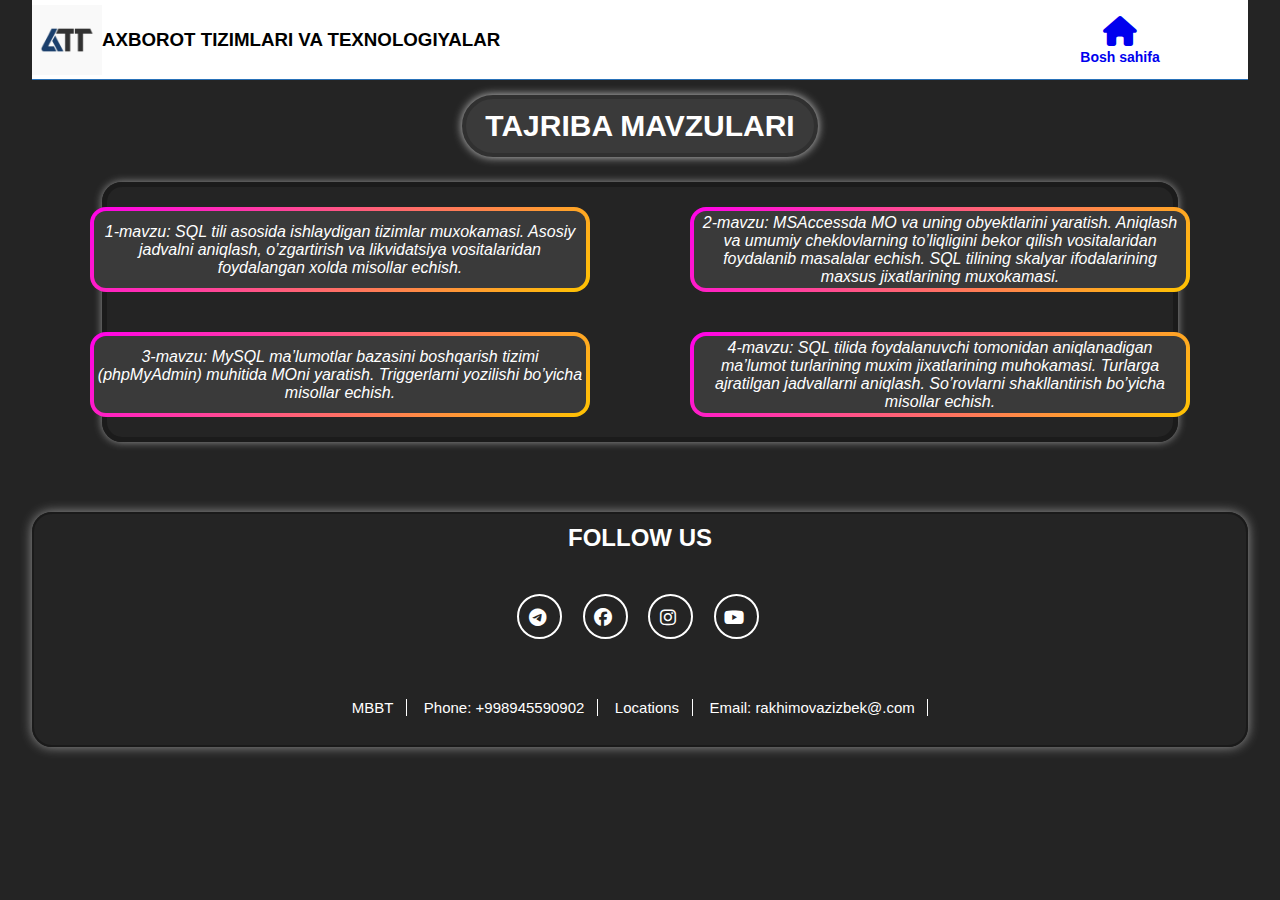
<file: Tajriba/darsliklar.html>
<!DOCTYPE html>
<html lang="en">
<head>
    <meta charset="UTF-8">
    <meta http-equiv="X-UA-Compatible" content="IE=edge">
    <meta name="viewport" content="width=device-width, initial-scale=1.0">
    <title>Tajriba</title>
    <link rel="stylesheet" href="./index.css">
    <link rel="stylesheet" href="https://cdnjs.cloudflare.com/ajax/libs/font-awesome/6.2.0/css/all.min.css">
</head>
    <body>
    <div class="container"> <!-- Umumiy div -->
        <div class="navbar"> <!--  Navbar boshlandi   -->
            <div class="axborot">
                <img src="./img/sanoat.jpg" alt=""> <!--  kafedra emblemasi  -->
                <h3>AXBOROT TIZIMLARI VA TEXNOLOGIYALAR</h3>
                <div class="direction">
                    <a class="home" href="./../index.html"><i class="fa-solid fa-house"></i><h6>Bosh sahifa</h6></a> <!--  bu bosh menyuga qaytish uchun  -->
                    
                </div>
            </div>
        </div>  <!--  Navbar tugadi  -->

        
        <div class="lesson"> <!--  maruzalar menyusi  -->
             <div class="mavzu"> <!--  Title boshi -->
                <div class="mavzu2">
                <h3>TAJRIBA MAVZULARI</h3>
                </div>
            </div> <!--  Title oxiri -->
            <div class="lesson2"> <!-- maruzalar divi -->
                <div class="lesson3"> <!--  maruza mavzulari boshlandi -->
                    <ul>
                        <i>
                            <a href="">1-mavzu: SQL tili asosida ishlaydigan tizimlar muxokamasi. Asosiy jadvalni aniqlash, o’zgartirish va likvidatsiya vositalaridan foydalangan xolda misollar echish.</a>
                        </i>
                    </ul>
                    <ul>
                        <i>
                            <a href="">2-mavzu: MSAccessda MO va uning obyektlarini yaratish. Aniqlash va umumiy cheklovlarning to’liqligini bekor qilish vositalaridan foydalanib masalalar echish. SQL tilining skalyar ifodalarining maxsus jixatlarining muxokamasi.</a>
                        </i>
                    </ul>
                    <ul>
                        <i>
                            <a href="">3-mavzu: MySQL ma’lumotlar bazasini boshqarish tizimi (phpMyAdmin) muhitida MOni yaratish. Triggerlarni yozilishi bo’yicha misollar echish.</a>
                        </i>
                    </ul>
                    <ul>
                        <i>
                            <a href="">4-mavzu: SQL tilida foydalanuvchi tomonidan aniqlanadigan ma’lumot turlarining muxim jixatlarining muhokamasi. Turlarga ajratilgan jadvallarni aniqlash. So’rovlarni shakllantirish bo’yicha misollar echish.</a>
                        </i>
                    </ul>
                    
                </div> <!--  maruza mavzulari tugadi -->
            </div> <!-- maruzalar divi tugadi -->
        </div>
        
    <div class="footer">
        <div class="footer1">
            <div class="row">
             <div class="col-xs-12"> 
            <h2 class="center padLg">FOLLOW US</h2>
            </div>
            </div>
            <div class="row padLg">
                <div class="col-xs-0 col-sm-4">&nbsp;</div>
                <div class="col-xs-12 col-sm-4 center"> 
            <div class="social-icon center">
              <a href="https://www.facebook.com" target="_blank"> 
                <em class="fa-brands fa-telegram">&nbsp;</em></a>
            </div>
            <div class="social-icon center">
              <a href="https://twitter.com" target="_blank">
                <i class="fa-brands fa-facebook">&nbsp;</i> </a>
            </div>
            <div class="social-icon center"><a href="https://www.linkedin.com" target="_blank">
              <em class="fa-brands fa-instagram">&nbsp;</em></a>
            </div>
            <div class="social-icon center"><a href="https://plus.google.com" target="_blank">
                <em class="fa-brands fa-youtube">&nbsp;</em></a>
              </div>
            </div>
            <div class="col-xs-0 col-sm-4">&nbsp;</div>
            </div>
            <div class="row padLg">
                <div class="col-xs-0 col-sm-3">&nbsp;</div>
             <div class="col-xs-12 col-sm-6 center">
                 <ul>
            <li><a href="/">MBBT</a>&nbsp;&nbsp;&nbsp;</li>
            <li><a href="tel:0411123456">&nbsp;&nbsp;&nbsp;Phone: +998945590902&nbsp;&nbsp;&nbsp;</a></li>
            <li><a href="/Locations">&nbsp;&nbsp;&nbsp;Locations&nbsp;&nbsp;&nbsp;</a></li>
            <li><a href="mailto:info@bookingtimes.com">&nbsp;&nbsp;&nbsp;Email: rakhimovazizbek@.com&nbsp;&nbsp;&nbsp;</a></li>
            </ul>
             </div>
             <div class="col-xs-0 col-sm-3">&nbsp;</div>
             </div>
            </div>
    </div>
    </div> <!-- Umumiy div tugadi -->
   
</body>
</html>
</file>
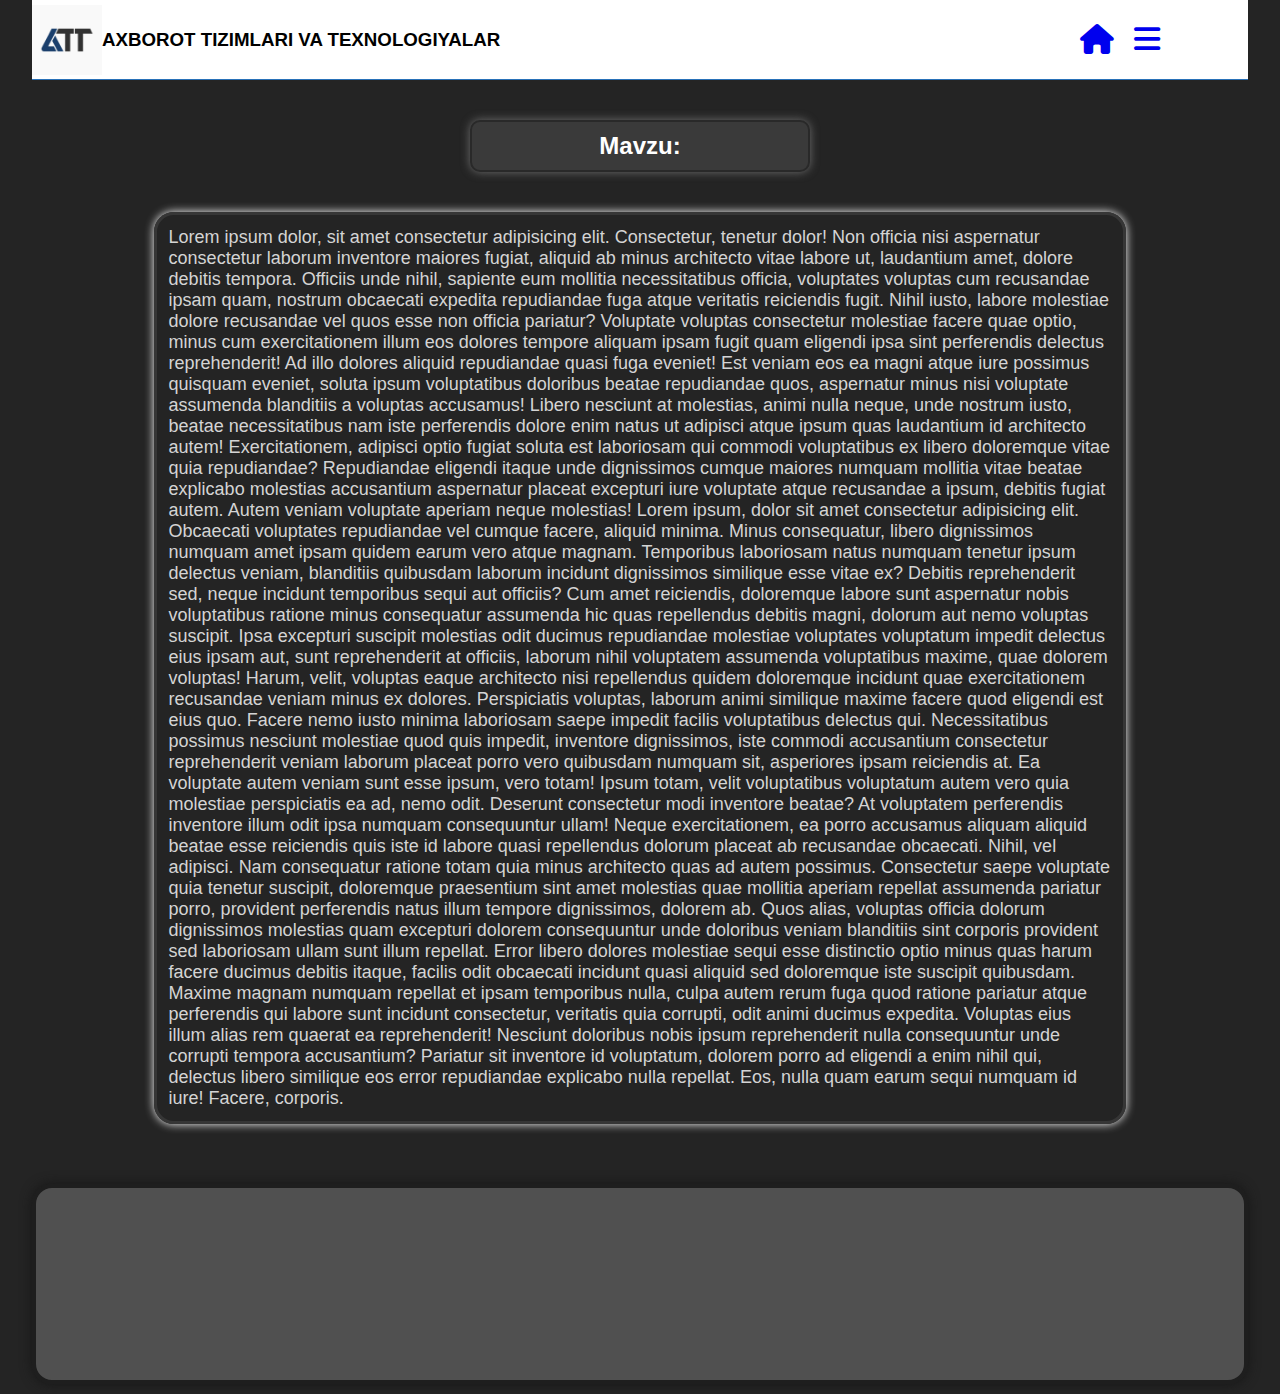
<file: Amaliy/maruzalar/html/lesson-1.html>
<!DOCTYPE html>
<html lang="en">

<head>
    <meta charset="UTF-8">
    <meta http-equiv="X-UA-Compatible" content="IE=edge">
    <meta name="viewport" content="width=device-width, initial-scale=1.0">
    <title>Document</title>
    <link rel="stylesheet" href="./../css/lesson-1.css">
    <link rel="stylesheet" href="https://cdnjs.cloudflare.com/ajax/libs/font-awesome/6.2.0/css/all.min.css">
</head>

<body>
    <div class="container"> <!-- Umumiy div -->
        <div class="navbar"> <!--  Navbar boshlandi   -->
            <div class="axborot">
                <img src="./../img/sanoat.jpg" alt=""> <!--  kafedra emblemasi  -->
                <h3>AXBOROT TIZIMLARI VA TEXNOLOGIYALAR</h3>
                <div class="direction">
                    <a class="home" href="./../../../index.html"><i class="fa-solid fa-house"></i></a> <!--  bu bosh menyuga qaytish uchun  -->
                    <a class="menu" href="./../../darsliklar.html"><i class="fa-solid fa-bars"></i></a>
                </div>
            </div>
        </div>  <!--  Navbar tugadi  -->

        
        <div class="lesson"> <!--  mavzu  -->
            <div class="mavzu"> <!--  Title boshi -->
                <div class="mavzu2">
                <h3>Mavzu: </h3>
                </div>
            </div> <!--  Title oxiri -->
            <div class="mavzu-satri"> <!-- mavzu satri -->
                <div class="maruza">
                    Lorem ipsum dolor, sit amet consectetur adipisicing elit. Consectetur, tenetur dolor! Non officia nisi aspernatur consectetur laborum inventore maiores fugiat, aliquid ab minus architecto vitae labore ut, laudantium amet, dolore debitis tempora. Officiis unde nihil, sapiente eum mollitia necessitatibus officia, voluptates voluptas cum recusandae ipsam quam, nostrum obcaecati expedita repudiandae fuga atque veritatis reiciendis fugit. Nihil iusto, labore molestiae dolore recusandae vel quos esse non officia pariatur? Voluptate voluptas consectetur molestiae facere quae optio, minus cum exercitationem illum eos dolores tempore aliquam ipsam fugit quam eligendi ipsa sint perferendis delectus reprehenderit! Ad illo dolores aliquid repudiandae quasi fuga eveniet! Est veniam eos ea magni atque iure possimus quisquam eveniet, soluta ipsum voluptatibus doloribus beatae repudiandae quos, aspernatur minus nisi voluptate assumenda blanditiis a voluptas accusamus! Libero nesciunt at molestias, animi nulla neque, unde nostrum iusto, beatae necessitatibus nam iste perferendis dolore enim natus ut adipisci atque ipsum quas laudantium id architecto autem! Exercitationem, adipisci optio fugiat soluta est laboriosam qui commodi voluptatibus ex libero doloremque vitae quia repudiandae? Repudiandae eligendi itaque unde dignissimos cumque maiores numquam mollitia vitae beatae explicabo molestias accusantium aspernatur placeat excepturi iure voluptate atque recusandae a ipsum, debitis fugiat autem. Autem veniam voluptate aperiam neque molestias!
                    Lorem ipsum, dolor sit amet consectetur adipisicing elit. Obcaecati voluptates repudiandae vel cumque facere, aliquid minima. Minus consequatur, libero dignissimos numquam amet ipsam quidem earum vero atque magnam. Temporibus laboriosam natus numquam tenetur ipsum delectus veniam, blanditiis quibusdam laborum incidunt dignissimos similique esse vitae ex? Debitis reprehenderit sed, neque incidunt temporibus sequi aut officiis? Cum amet reiciendis, doloremque labore sunt aspernatur nobis voluptatibus ratione minus consequatur assumenda hic quas repellendus debitis magni, dolorum aut nemo voluptas suscipit. Ipsa excepturi suscipit molestias odit ducimus repudiandae molestiae voluptates voluptatum impedit delectus eius ipsam aut, sunt reprehenderit at officiis, laborum nihil voluptatem assumenda voluptatibus maxime, quae dolorem voluptas! Harum, velit, voluptas eaque architecto nisi repellendus quidem doloremque incidunt quae exercitationem recusandae veniam minus ex dolores. Perspiciatis voluptas, laborum animi similique maxime facere quod eligendi est eius quo. Facere nemo iusto minima laboriosam saepe impedit facilis voluptatibus delectus qui. Necessitatibus possimus nesciunt molestiae quod quis impedit, inventore dignissimos, iste commodi accusantium consectetur reprehenderit veniam laborum placeat porro vero quibusdam numquam sit, asperiores ipsam reiciendis at. Ea voluptate autem veniam sunt esse ipsum, vero totam! Ipsum totam, velit voluptatibus voluptatum autem vero quia molestiae perspiciatis ea ad, nemo odit. Deserunt consectetur modi inventore beatae? At voluptatem perferendis inventore illum odit ipsa numquam consequuntur ullam! Neque exercitationem, ea porro accusamus aliquam aliquid beatae esse reiciendis quis iste id labore quasi repellendus dolorum placeat ab recusandae obcaecati. Nihil, vel adipisci. Nam consequatur ratione totam quia minus architecto quas ad autem possimus. Consectetur saepe voluptate quia tenetur suscipit, doloremque praesentium sint amet molestias quae mollitia aperiam repellat assumenda pariatur porro, provident perferendis natus illum tempore dignissimos, dolorem ab. Quos alias, voluptas officia dolorum dignissimos molestias quam excepturi dolorem consequuntur unde doloribus veniam blanditiis sint corporis provident sed laboriosam ullam sunt illum repellat. Error libero dolores molestiae sequi esse distinctio optio minus quas harum facere ducimus debitis itaque, facilis odit obcaecati incidunt quasi aliquid sed doloremque iste suscipit quibusdam. Maxime magnam numquam repellat et ipsam temporibus nulla, culpa autem rerum fuga quod ratione pariatur atque perferendis qui labore sunt incidunt consectetur, veritatis quia corrupti, odit animi ducimus expedita. Voluptas eius illum alias rem quaerat ea reprehenderit! Nesciunt doloribus nobis ipsum reprehenderit nulla consequuntur unde corrupti tempora accusantium? Pariatur sit inventore id voluptatum, dolorem porro ad eligendi a enim nihil qui, delectus libero similique eos error repudiandae explicabo nulla repellat. Eos, nulla quam earum sequi numquam id iure! Facere, corporis.
                </div>
            </div><!-- mavzu satri tugadi -->
        </div>
    <div class="footer">
        <div class="footer1">
            
        </div>
    </div>
    </div> <!-- Umumiy div tugadi -->
</body>

</html>
</file>
<file: Glossary/index.css>
* {
    margin: 0;
    padding: 0;
    box-sizing: border-box;
    list-style: none;
    text-decoration: none;
    font-family: 'Josefin Sans', sans-serif;
  }
  
  body {
    background-color: #242424;
  }
  
  .glossary {
    max-width: 95%;
    margin: 0 auto;
  }
  /* navbar boshlandi */
  .navbar {
    height: 80px;
    /* color: #000000; */
    border-bottom: 1px solid #2971b8;
    position: sticky;
    background-color: #fff;
    top: 0;
    display: flex;
    justify-content: space-between;
  }
  
  .axborot img {
    width: 70px;
  }
  
  .axborot {
    display: flex;
    justify-content: space-between;
    align-items: center;
    margin-right: 50px;
  }
  
  .direction {
    margin-left: 580px;
    font-size: 30px;
    /* border: 3px solid black; */
    display: block;
    align-items: center;
    justify-content: center;
    text-align: center;
  }
  .direction h6{
    font-size: 14px;
  }
  /* navbar tugadi */
  .glossary2{
    display: block;
  justify-content: center;
  height: auto;
  }
  .title {
    display: flex;
    justify-content: center;
    /* border: 2px solid yellow; */
    padding: 15px;
  }
  
  .title2 {
    background-color: #3a3a3a;
    border-radius: 40px;
    border: 4px solid rgb(48, 48, 48);
    width: 30%;
    justify-content: center;
    text-align: center;
    padding: 10px;
    color: #fff;
    box-shadow: 0 0 10px rgb(204, 204, 204);
  }
  .title2:hover{
    border: 4px solid rgb(10, 255, 181);
    box-shadow: 0 0 8px rgb(0, 253, 190);
  }
  
  .title2 h3 {
    font-size: 30px;
  }
.glossary2 .box{
    width: auto;
    height: auto;
    display: flex;
    align-items: center;
    justify-content: center;
}
.glossary2 .box2{
    border: 5px solid rgb(29, 29, 29);
    width: 100%;
    padding: 15px;
    border-radius: 20px;
    box-shadow: 0 0 8px white;
}
.glossary2 .box2 li{
    font-size: 18px;
    color: white;
    display: flex;
    align-items: center;
    justify-content: center;
}
.glossary2 .box2 i{
    height: auto;
    color: #bfcad6;
}
.glossary2 .box2 ul{
    width: 100%;
    height: auto;
    display: flex;
    padding: 5px;
}
/* Footer boshlandi */
.footer {
    margin: 60px 0 10px 0;
    width: 100%;
    height: auto;
    display: flex;
    justify-content: center;
    align-items: center;
    border-radius: 20px;
    box-shadow: 0 0 12px rgb(151, 151, 151);
    border: 2px solid rgb(26, 26, 26);
  }
  /* .footer .footer1{
    border-radius: 20px;
    border: 4px solid rgb(30, 30, 30);
    width: 100%;
    height: 200px;
    background-color: #505050;
  } */
  .footer a {
    color: #fff;
    text-decoration: none;
  }
  
  .footer a:hover { 
   color: #bfcad6;
   transition: linear 1s;
   -webkit-transition: linear 1s;
   -moz-transition: linear 1s;
   -ms-transition: linear 1s;
   -o-transition: linear 1s;
  }
  
  .social-icon {
    display: inline-block;
    width: 45px;
    height: 45px;
    line-height: 45px;
    margin: 14px 0;
    margin-left: 6px;
    margin-right: 10px;
  }
  
  .social-icon a {
    display: block;
    width: 100%;
    height: 100%;
    border: 1px solid #fff;
    font-size: 18px;
    color: #fff;
    border-radius: 50%;
    border: 2px solid #fff;
    padding: 0 2px 2px 2px;
  }
  .social-icon a:hover {
    transform: rotate(720deg) scale(1, 1) skew(0deg, 0deg) translate(0px, 0px);
    -webkit-transform: rotate(720deg) scale(1, 1) skew(0deg, 0deg) translate(0px, 0px);
    -moz-transform: rotate(720deg) scale(1, 1) skew(0deg, 0deg) translate(0px, 0px);
  -ms-transform: rotate(720deg) scale(1, 1) skew(0deg, 0deg) translate(0px, 0px);
  -o-transform: rotate(720deg) scale(1, 1) skew(0deg, 0deg) translate(0px, 0px);
  }
  
  .footer ul {
    list-style: none;
    display:inline;
  }
  
  .footer ul li {
    border-right: 1px solid #fff;
    display: inline-block;
    font-size: 15px;
  }
  
  .center {
  text-align: center;
  }
  .col-xs-12 h2{
    padding-top: 10px;
  }
  .padLg {
    color:white;
    /* padding-top: 10px; */
    padding-bottom:10px;
  }
  .footer:hover{
    border: 2px solid rgba(39, 255, 237, 0.637);
  }
  /* footer tugadi */
</file>
<file: Amaliy/index.css>
* {
  margin: 0;
  padding: 0;
  box-sizing: border-box;
  list-style: none;
  text-decoration: none;
  font-family: 'Josefin Sans', sans-serif;
}

body {
  background-color: #242424;
}

.container {
  max-width: 95%;
  margin: 0 auto;
}

.navbar {
  height: 80px;
  /* color: #000000; */
  border-bottom: 1px solid #2971b8;
  position: sticky;
  background-color: #fff;
  top: 0;
  display: flex;
  justify-content: space-between;
}

.axborot img {
  width: 70px;
}

.axborot {
  display: flex;
  justify-content: space-between;
  align-items: center;
  margin-right: 50px;
}

.direction {
  margin-left: 580px;
  font-size: 30px;
  /* border: 3px solid black; */
  display: block;
  align-items: center;
  justify-content: center;
  text-align: center;
}
.direction h6{
  font-size: 14px;
}


.lesson {
  display: block;
  justify-content: center;
  /* border: 3px solid black; */
  height: auto;
}

.mavzu {
  display: flex;
  justify-content: center;
  /* border: 2px solid yellow; */
  padding: 15px;
}

.mavzu2 {
  background-color: #3a3a3a;
  border-radius: 40px;
  border: 4px solid rgb(48, 48, 48);
  width: 30%;
  justify-content: center;
  text-align: center;
  padding: 10px;
  color: #fff;
  box-shadow: 0 0 10px rgb(204, 204, 204);
}
.mavzu2:hover{
  border: 4px solid rgb(10, 255, 181);
  box-shadow: 0 0 8px rgb(0, 253, 190);
}

.mavzu2 h3 {
  font-size: 30px;
}

.lesson2 {
  display: flex;
  justify-content: center;
  /* margin-top: 30px; */
  padding: 10px;
  width: 100%;
  height: auto;
  /* border: 2px solid green; */
}

.lesson3 {
  border: 5px solid rgb(27, 27, 27);
  border-radius: 20px;
  height: auto;
  width: 90%;
  display: grid;
  grid-template-columns: auto auto;
  justify-content: center;
  grid-column-gap: 100px;
  grid-row-gap: 40px;
  padding: 20px;
  box-shadow: 0 0 8px rgb(151, 151, 151);
}

.lesson3 ul {
  /* border: 3px solid rgb(10, 179, 150); */
  background: linear-gradient(315deg, rgb(255, 196, 0), rgb(255, 0, 234));
  width: 500px;
  height: 65px;
  outline: none;
  border-radius: 16px;
  display: flex;
  /* justify-content: center; */
  align-items: center;
  text-align: center;
  padding: 4px;
}
.lesson3 ul:hover{
  background: rgb(26, 253, 185);
  box-shadow: 0 0 6px rgb(0, 253, 190);
  /* translate: 2s; */
}
.lesson3 ul i {
  background-color: #3a3a3a;
  /* border: 2px solid white; */
  width: 100%;
  height: 100%;
  border-radius: 12px;
  display: flex;
  align-items: center;
  justify-content: center;
}

.lesson3 a {
  color: white;
}

.footer {
  margin: 60px 0 10px 0;
  width: 100%;
  height: auto;
  display: flex;
  justify-content: center;
  align-items: center;
  border-radius: 20px;
  box-shadow: 0 0 12px rgb(151, 151, 151);
  border: 2px solid rgb(26, 26, 26);
}
/* .footer .footer1{
  border-radius: 20px;
  border: 4px solid rgb(30, 30, 30);
  width: 100%;
  height: 200px;
  background-color: #505050;
} */
.footer a {
  color: #fff;
  text-decoration: none;
}

.footer a:hover { 
 color: #bfcad6;
 transition: linear 1s;
 -webkit-transition: linear 1s;
 -moz-transition: linear 1s;
 -ms-transition: linear 1s;
 -o-transition: linear 1s;
}

.social-icon {
  display: inline-block;
  width: 45px;
  height: 45px;
  line-height: 45px;
  margin: 14px 0;
  margin-left: 6px;
  margin-right: 10px;
}

.social-icon a {
  display: block;
  width: 100%;
  height: 100%;
  border: 1px solid #fff;
  font-size: 18px;
  color: #fff;
  border-radius: 50%;
  border: 2px solid #fff;
  padding: 0 2px 2px 2px;
}
.social-icon a:hover {
  transform: rotate(720deg) scale(1, 1) skew(0deg, 0deg) translate(0px, 0px);
  -webkit-transform: rotate(720deg) scale(1, 1) skew(0deg, 0deg) translate(0px, 0px);
  -moz-transform: rotate(720deg) scale(1, 1) skew(0deg, 0deg) translate(0px, 0px);
-ms-transform: rotate(720deg) scale(1, 1) skew(0deg, 0deg) translate(0px, 0px);
-o-transform: rotate(720deg) scale(1, 1) skew(0deg, 0deg) translate(0px, 0px);
}

.footer ul {
  list-style: none;
  display:inline;
}

.footer ul li {
  border-right: 1px solid #fff;
  display: inline-block;
  font-size: 15px;
}

.center {
text-align: center;
}
.col-xs-12 h2{
  padding-top: 10px;
}
.padLg {
  color:white;
  /* padding-top: 10px; */
  padding-bottom:10px;
}
.footer:hover{
  border: 2px solid rgba(39, 255, 237, 0.637);
}
</file>
<file: Maruza/index.css>
* {
  margin: 0;
  padding: 0;
  box-sizing: border-box;
  list-style: none;
  text-decoration: none;
  font-family: 'Josefin Sans', sans-serif;
}

body {
  background-color: #242424;
}

.container {
  max-width: 95%;
  margin: 0 auto;
}

.navbar {
  height: 80px;
  /* color: #000000; */
  border-bottom: 1px solid #2971b8;
  position: sticky;
  background-color: #fff;
  top: 0;
  display: flex;
  justify-content: space-between;
}

.axborot img {
  width: 70px;
}

.axborot {
  display: flex;
  justify-content: space-between;
  align-items: center;
  margin-right: 50px;
}

.direction {
  margin-left: 580px;
  font-size: 30px;
  /* border: 3px solid black; */
  display: block;
  align-items: center;
  justify-content: center;
  text-align: center;
}
.direction h6{
  font-size: 14px;
}


.lesson {
  display: block;
  justify-content: center;
  /* border: 3px solid black; */
  height: auto;
}

.mavzu {
  display: flex;
  justify-content: center;
  /* border: 2px solid yellow; */
  padding: 15px;
}

.mavzu2 {
  background-color: #3a3a3a;
  border-radius: 40px;
  border: 4px solid rgb(48, 48, 48);
  width: 30%;
  justify-content: center;
  text-align: center;
  padding: 10px;
  color: #fff;
  box-shadow: 0 0 10px rgb(204, 204, 204);
}
.mavzu2:hover{
  border: 4px solid rgb(10, 255, 181);
  box-shadow: 0 0 8px rgb(0, 253, 190);
}

.mavzu2 h3 {
  font-size: 30px;
}

.lesson2 {
  display: flex;
  justify-content: center;
  /* margin-top: 30px; */
  padding: 10px;
  width: 100%;
  height: auto;
  /* border: 2px solid green; */
}

.lesson3 {
  border: 5px solid rgb(27, 27, 27);
  border-radius: 20px;
  height: auto;
  width: 90%;
  display: grid;
  grid-template-columns: auto auto;
  justify-content: center;
  grid-column-gap: 100px;
  grid-row-gap: 40px;
  padding: 20px;
  box-shadow: 0 0 8px rgb(151, 151, 151);
}

.lesson3 ul {
  /* border: 3px solid rgb(10, 179, 150); */
  background: linear-gradient(315deg, rgb(255, 196, 0), rgb(255, 0, 234));
  width: 500px;
  height: 65px;
  outline: none;
  border-radius: 16px;
  display: flex;
  /* justify-content: center; */
  align-items: center;
  text-align: center;
  padding: 4px;
}
.lesson3 ul:hover{
  background: rgb(26, 253, 185);
  box-shadow: 0 0 6px rgb(0, 253, 190);
  /* translate: 2s; */
}
.lesson3 ul i {
  background-color: #3a3a3a;
  /* border: 2px solid white; */
  width: 100%;
  height: 100%;
  border-radius: 12px;
  display: flex;
  align-items: center;
  justify-content: center;
}

.lesson3 a {
  color: white;
}

.footer {
  margin: 60px 0 10px 0;
  width: 100%;
  height: auto;
  display: flex;
  justify-content: center;
  align-items: center;
  border-radius: 20px;
  box-shadow: 0 0 12px rgb(151, 151, 151);
  border: 2px solid rgb(26, 26, 26);
}
/* .footer .footer1{
  border-radius: 20px;
  border: 4px solid rgb(30, 30, 30);
  width: 100%;
  height: 200px;
  background-color: #505050;
} */
.footer a {
  color: #fff;
  text-decoration: none;
}

.footer a:hover { 
 color: #bfcad6;
 transition: linear 1s;
 -webkit-transition: linear 1s;
 -moz-transition: linear 1s;
 -ms-transition: linear 1s;
 -o-transition: linear 1s;
}

.social-icon {
  display: inline-block;
  width: 45px;
  height: 45px;
  line-height: 45px;
  margin: 14px 0;
  margin-left: 6px;
  margin-right: 10px;
}

.social-icon a {
  display: block;
  width: 100%;
  height: 100%;
  border: 1px solid #fff;
  font-size: 18px;
  color: #fff;
  border-radius: 50%;
  border: 2px solid #fff;
  padding: 0 2px 2px 2px;
}
.social-icon a:hover {
  transform: rotate(720deg) scale(1, 1) skew(0deg, 0deg) translate(0px, 0px);
  -webkit-transform: rotate(720deg) scale(1, 1) skew(0deg, 0deg) translate(0px, 0px);
  -moz-transform: rotate(720deg) scale(1, 1) skew(0deg, 0deg) translate(0px, 0px);
-ms-transform: rotate(720deg) scale(1, 1) skew(0deg, 0deg) translate(0px, 0px);
-o-transform: rotate(720deg) scale(1, 1) skew(0deg, 0deg) translate(0px, 0px);
}

.footer ul {
  list-style: none;
  display:inline;
}

.footer ul li {
  border-right: 1px solid #fff;
  display: inline-block;
  font-size: 15px;
}

.center {
text-align: center;
}
.col-xs-12 h2{
  padding-top: 10px;
}
.padLg {
  color:white;
  /* padding-top: 10px; */
  padding-bottom:10px;
}
.footer:hover{
  border: 2px solid rgba(39, 255, 237, 0.637);
}
</file>
<file: Quiz/test.css>
body{
    background-color: rgb(255, 255, 255);
}
.title{
    font-size: 16px;
}
textarea
{
    resize: none;
    width: 500px;
    height: 150px;
    border: 2px solid rgb(29, 29, 29);
    padding: 5px;
    border-radius: 10px;
}
.natija{
    border: 2px solid rgb(29, 29, 29);
    border-radius: 5px;
    height: auto;
    width: auto;
    font-size: 15px;
    padding: 4px;
}
.reset{
    border: 2px solid rgb(29, 29, 29);
    border-radius: 5px;
    height: auto;
    width: auto;
    font-size: 15px;
    padding: 4px;
}
</file>
<file: Tajriba/index.css>
* {
  margin: 0;
  padding: 0;
  box-sizing: border-box;
  list-style: none;
  text-decoration: none;
  font-family: 'Josefin Sans', sans-serif;
}

body {
  background-color: #242424;
}

.container {
  max-width: 95%;
  margin: 0 auto;
}

.navbar {
  height: 80px;
  /* color: #000000; */
  border-bottom: 1px solid #2971b8;
  position: sticky;
  background-color: #fff;
  top: 0;
  display: flex;
  justify-content: space-between;
}

.axborot img {
  width: 70px;
}

.axborot {
  display: flex;
  justify-content: space-between;
  align-items: center;
  margin-right: 50px;
}

.direction {
  margin-left: 580px;
  font-size: 30px;
  /* border: 3px solid black; */
  display: block;
  align-items: center;
  justify-content: center;
  text-align: center;
}
.direction h6{
  font-size: 14px;
}


.lesson {
  display: block;
  justify-content: center;
  /* border: 3px solid black; */
  height: auto;
}

.mavzu {
  display: flex;
  justify-content: center;
  /* border: 2px solid yellow; */
  padding: 15px;
}

.mavzu2 {
  background-color: #3a3a3a;
  border-radius: 40px;
  border: 4px solid rgb(48, 48, 48);
  width: 30%;
  justify-content: center;
  text-align: center;
  padding: 10px;
  color: #fff;
  box-shadow: 0 0 10px rgb(204, 204, 204);
}
.mavzu2:hover{
  border: 4px solid rgb(10, 255, 181);
  box-shadow: 0 0 8px rgb(0, 253, 190);
}

.mavzu2 h3 {
  font-size: 30px;
}

.lesson2 {
  display: flex;
  justify-content: center;
  /* margin-top: 30px; */
  padding: 10px;
  width: 100%;
  height: auto;
  /* border: 2px solid green; */
}

.lesson3 {
  border: 5px solid rgb(27, 27, 27);
  border-radius: 20px;
  height: auto;
  width: 90%;
  display: grid;
  grid-template-columns: auto auto;
  justify-content: center;
  grid-column-gap: 100px;
  grid-row-gap: 40px;
  padding: 20px;
  box-shadow: 0 0 8px rgb(151, 151, 151);
}

.lesson3 ul {
  /* border: 3px solid rgb(10, 179, 150); */
  background: linear-gradient(315deg, rgb(255, 196, 0), rgb(255, 0, 234));
  width: 500px;
  height: 85px;
  outline: none;
  border-radius: 16px;
  display: flex;
  /* justify-content: center; */
  align-items: center;
  text-align: center;
  padding: 4px;
}
.lesson3 ul:hover{
  background: rgb(26, 253, 185);
  box-shadow: 0 0 6px rgb(0, 253, 190);
  /* translate: 2s; */
}
.lesson3 ul i {
  background-color: #3a3a3a;
  /* border: 2px solid white; */
  width: 100%;
  height: 100%;
  border-radius: 12px;
  display: flex;
  align-items: center;
  justify-content: center;
}

.lesson3 a {
  color: white;
}
/* footer boshlandi */
.footer {
  margin: 60px 0 10px 0;
  width: 100%;
  height: auto;
  display: flex;
  justify-content: center;
  align-items: center;
  border-radius: 20px;
  box-shadow: 0 0 12px rgb(151, 151, 151);
  border: 2px solid rgb(26, 26, 26);
}
/* .footer .footer1{
  border-radius: 20px;
  border: 4px solid rgb(30, 30, 30);
  width: 100%;
  height: 200px;
  background-color: #505050;
} */
.footer a {
  color: #fff;
  text-decoration: none;
}

.footer a:hover { 
 color: #bfcad6;
 transition: linear 1s;
 -webkit-transition: linear 1s;
 -moz-transition: linear 1s;
 -ms-transition: linear 1s;
 -o-transition: linear 1s;
}

.social-icon {
  display: inline-block;
  width: 45px;
  height: 45px;
  line-height: 45px;
  margin: 14px 0;
  margin-left: 6px;
  margin-right: 10px;
}

.social-icon a {
  display: block;
  width: 100%;
  height: 100%;
  border: 1px solid #fff;
  font-size: 18px;
  color: #fff;
  border-radius: 50%;
  border: 2px solid #fff;
  padding: 0 2px 2px 2px;
}
.social-icon a:hover {
  transform: rotate(720deg) scale(1, 1) skew(0deg, 0deg) translate(0px, 0px);
  -webkit-transform: rotate(720deg) scale(1, 1) skew(0deg, 0deg) translate(0px, 0px);
  -moz-transform: rotate(720deg) scale(1, 1) skew(0deg, 0deg) translate(0px, 0px);
-ms-transform: rotate(720deg) scale(1, 1) skew(0deg, 0deg) translate(0px, 0px);
-o-transform: rotate(720deg) scale(1, 1) skew(0deg, 0deg) translate(0px, 0px);
}

.footer ul {
  list-style: none;
  display:inline;
}

.footer ul li {
  border-right: 1px solid #fff;
  display: inline-block;
  font-size: 15px;
}

.center {
text-align: center;
}
.col-xs-12 h2{
  padding-top: 10px;
}
.padLg {
  color:white;
  /* padding-top: 10px; */
  padding-bottom:10px;
}
.footer:hover{
  border: 2px solid rgba(39, 255, 237, 0.637);
}
</file>
<file: Amaliy/maruzalar/css/lesson-1.css>
* {
  margin: 0;
  padding: 0;
  box-sizing: border-box;
  list-style: none;
  text-decoration: none;
  font-family: 'Josefin Sans', sans-serif;
}

body {
  background-color: #242424;
}

.container {
  max-width: 95%;
  margin: 0 auto;
}

.navbar {
  height: 80px;
  /* color: #000000; */
  border-bottom: 1px solid #2971b8;
  position: sticky;
  background-color: #fff;
  top: 0;
  display: flex;
  justify-content: space-between;
}

.axborot img {
  width: 70px;
}

.axborot {
  display: flex;
  justify-content: space-between;
  align-items: center;
  margin-right: 50px;
}

.direction {
  margin-left: 580px;
  font-size: 30px;
  display: flex;
  align-items: center;
}
.direction .menu{
  margin-left: 20px;
}

.lesson{
  /* border: 2px solid white; */
    display: block;
    justify-content: center;
    /* border: 3px solid black; */
    height: auto;
}
.mavzu {
  /* border: 2px solid white; */
  display: flex;
  justify-content: center;
  /* border: 2px solid yellow; */
  padding: 40px;
}

.mavzu2 {
  background-color: #3a3a3a;
  border-radius: 10px;
  border: 2px solid rgb(41, 41, 41);
  width: 30%;
  justify-content: center;
  text-align: center;
  padding: 10px;
  color: #fff;
  box-shadow: 0 0 10px rgb(109, 109, 109);
}

.mavzu2 h3 {
  font-size: 24px;
}
.mavzu-satri{
  /* border: 2px solid yellow; */
  display: flex;
  align-items: center;
  justify-content: center;
}
.maruza{
  border-radius: 20px;
  border: 3px solid rgb(54, 54, 54);
  width: 80%;
  height: auto;
  padding: 12px;
  color: rgb(212, 212, 212);
  font-size: 18px;
  box-shadow: 0 0 10px white;
}


/* Footer qism */
.footer {
  margin: 60px 0 10px 0;
  width: 100%;
  height: auto;
  display: flex;
  justify-content: center;
  align-items: center;
  border-radius: 20px;
  box-shadow: 0 0 12px rgb(22, 22, 22);
}
.footer .footer1{
  border-radius: 20px;
  border: 4px solid rgb(30, 30, 30);
  width: 100%;
  height: 200px;
  background-color: #505050;
}
/* Footer qism tugadi */
</file>
